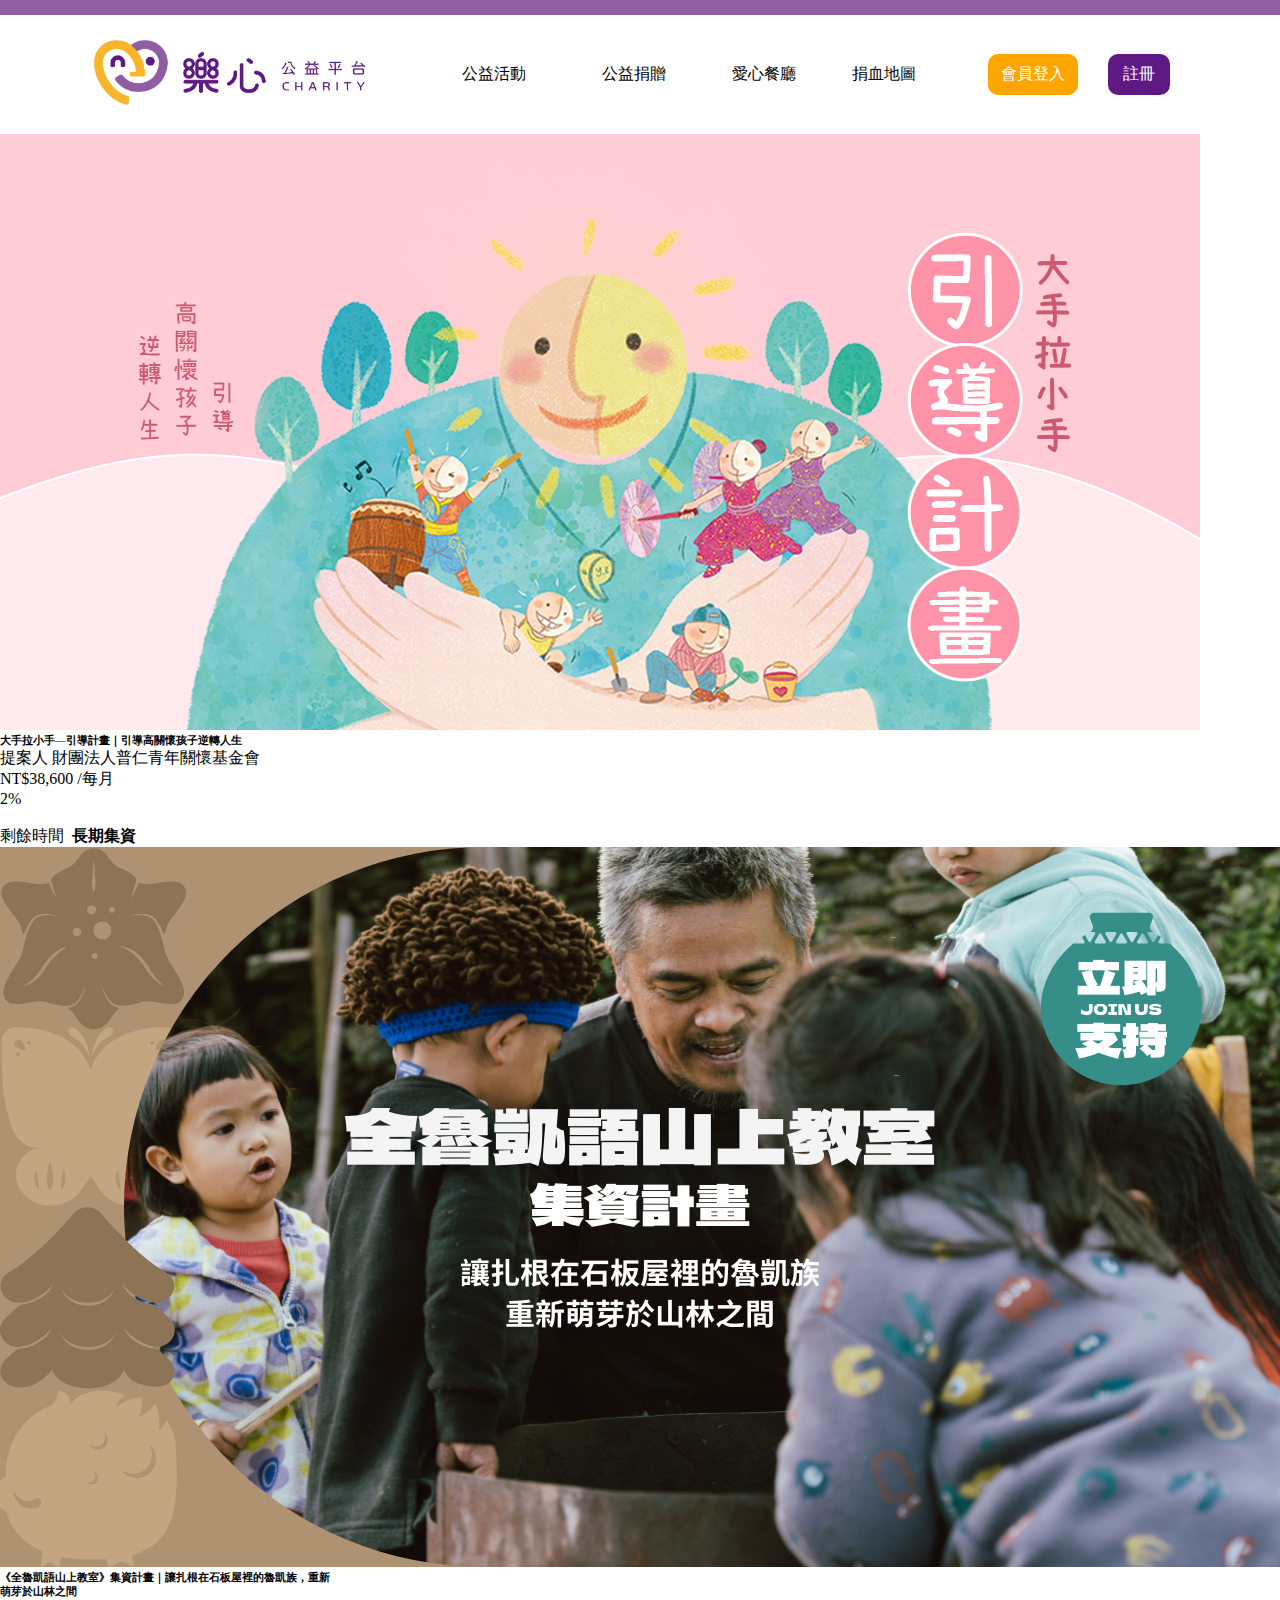
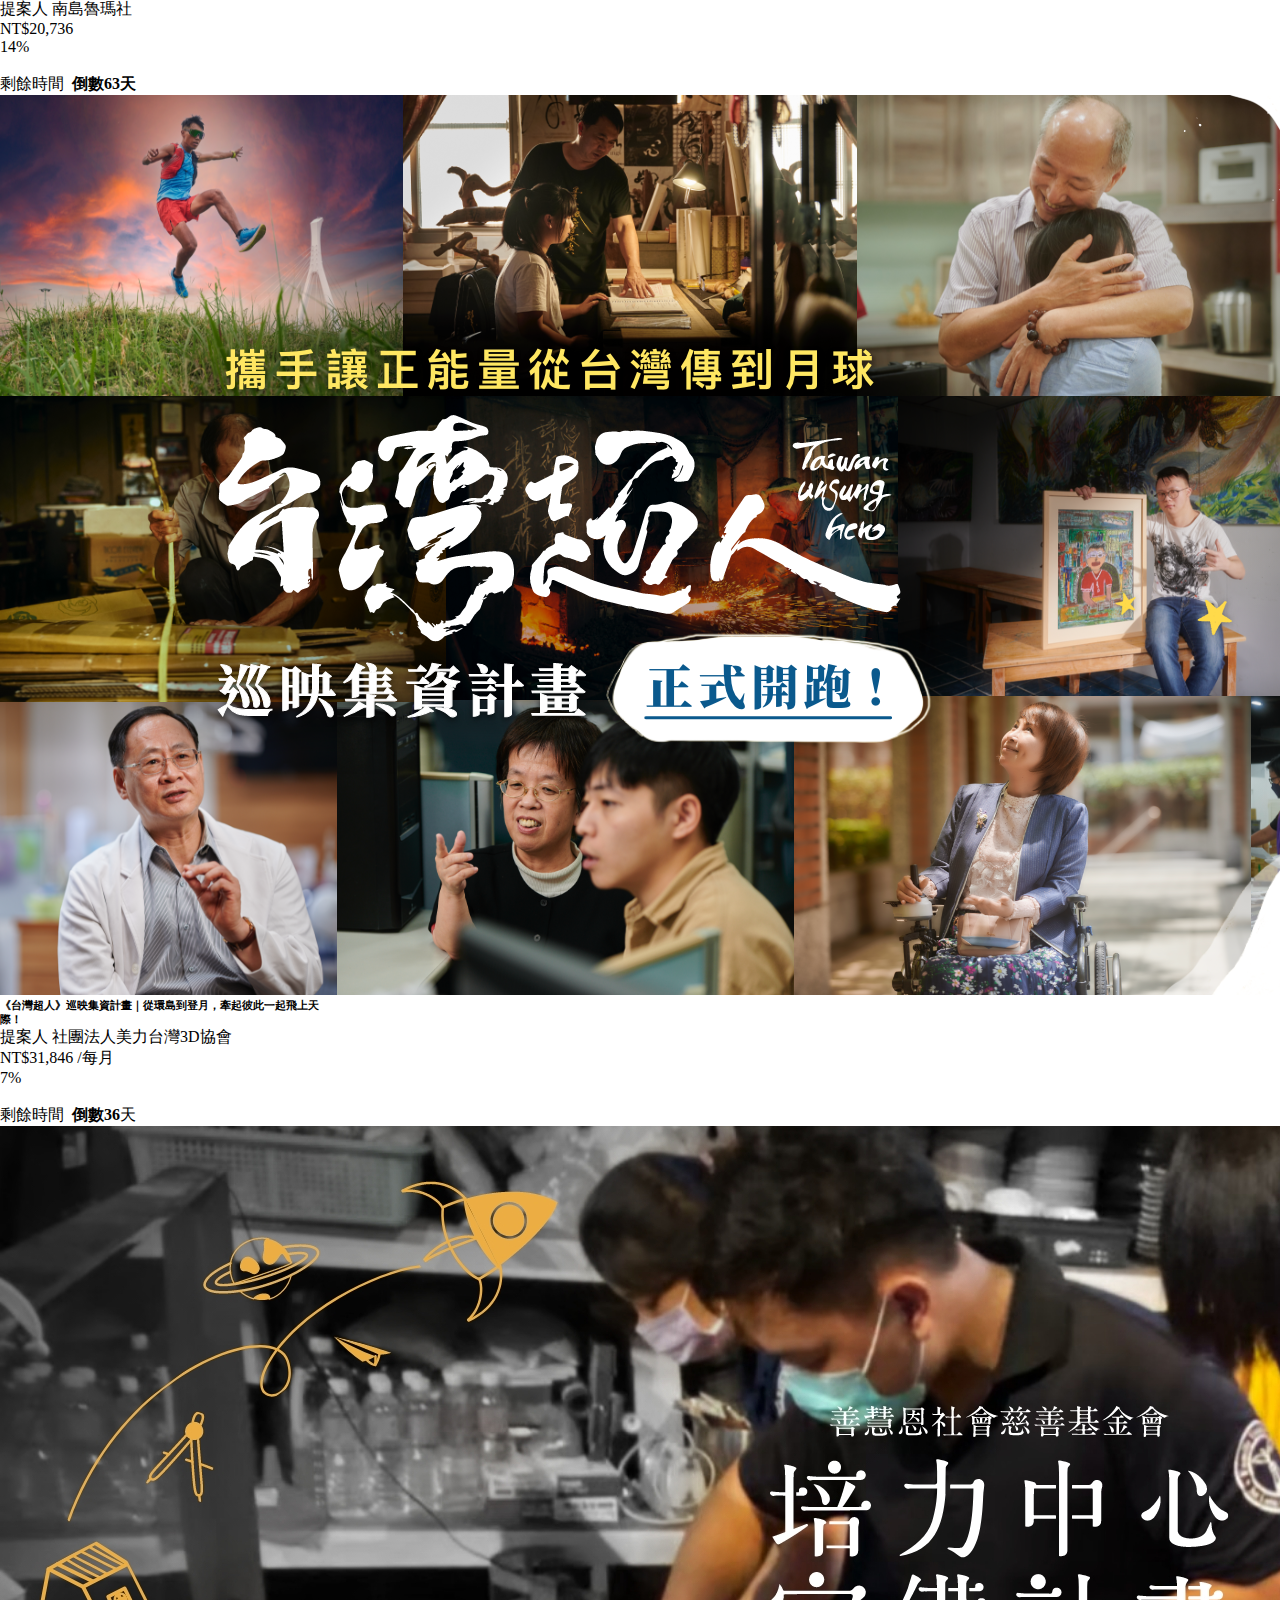
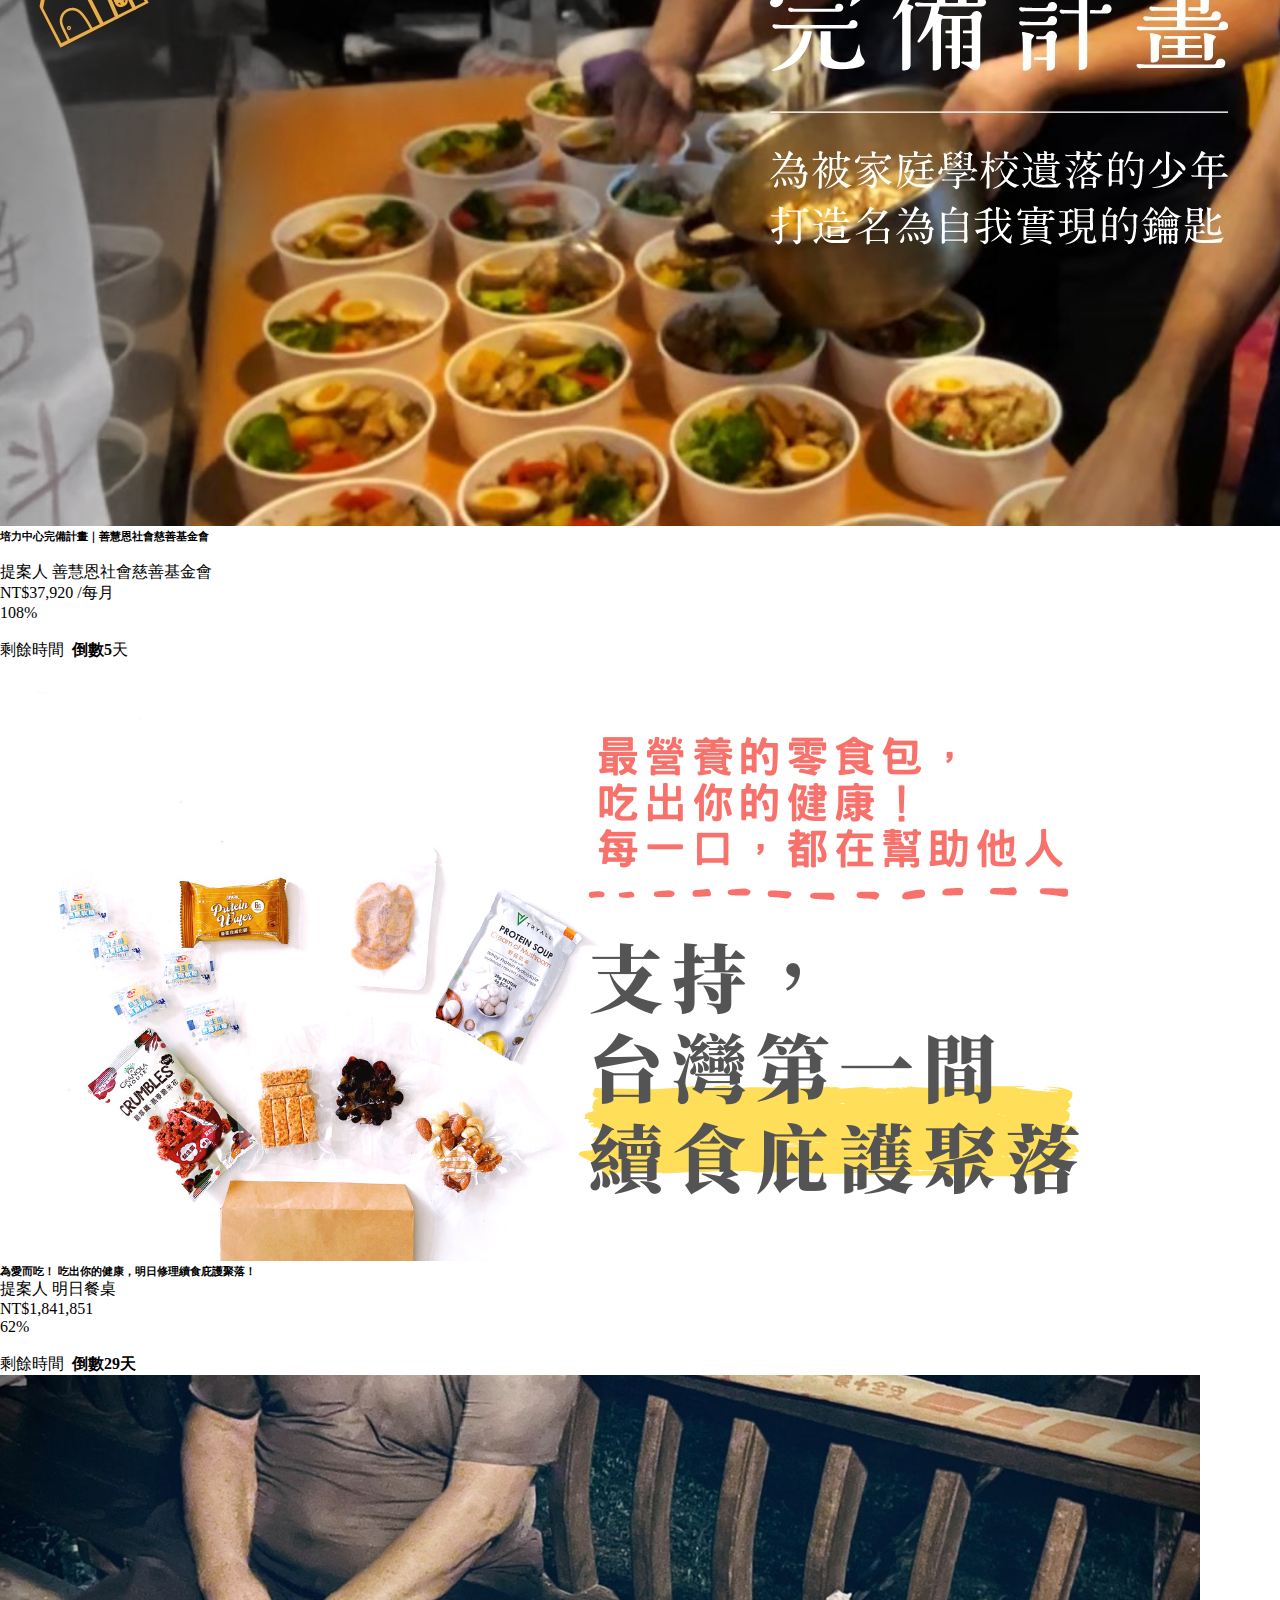
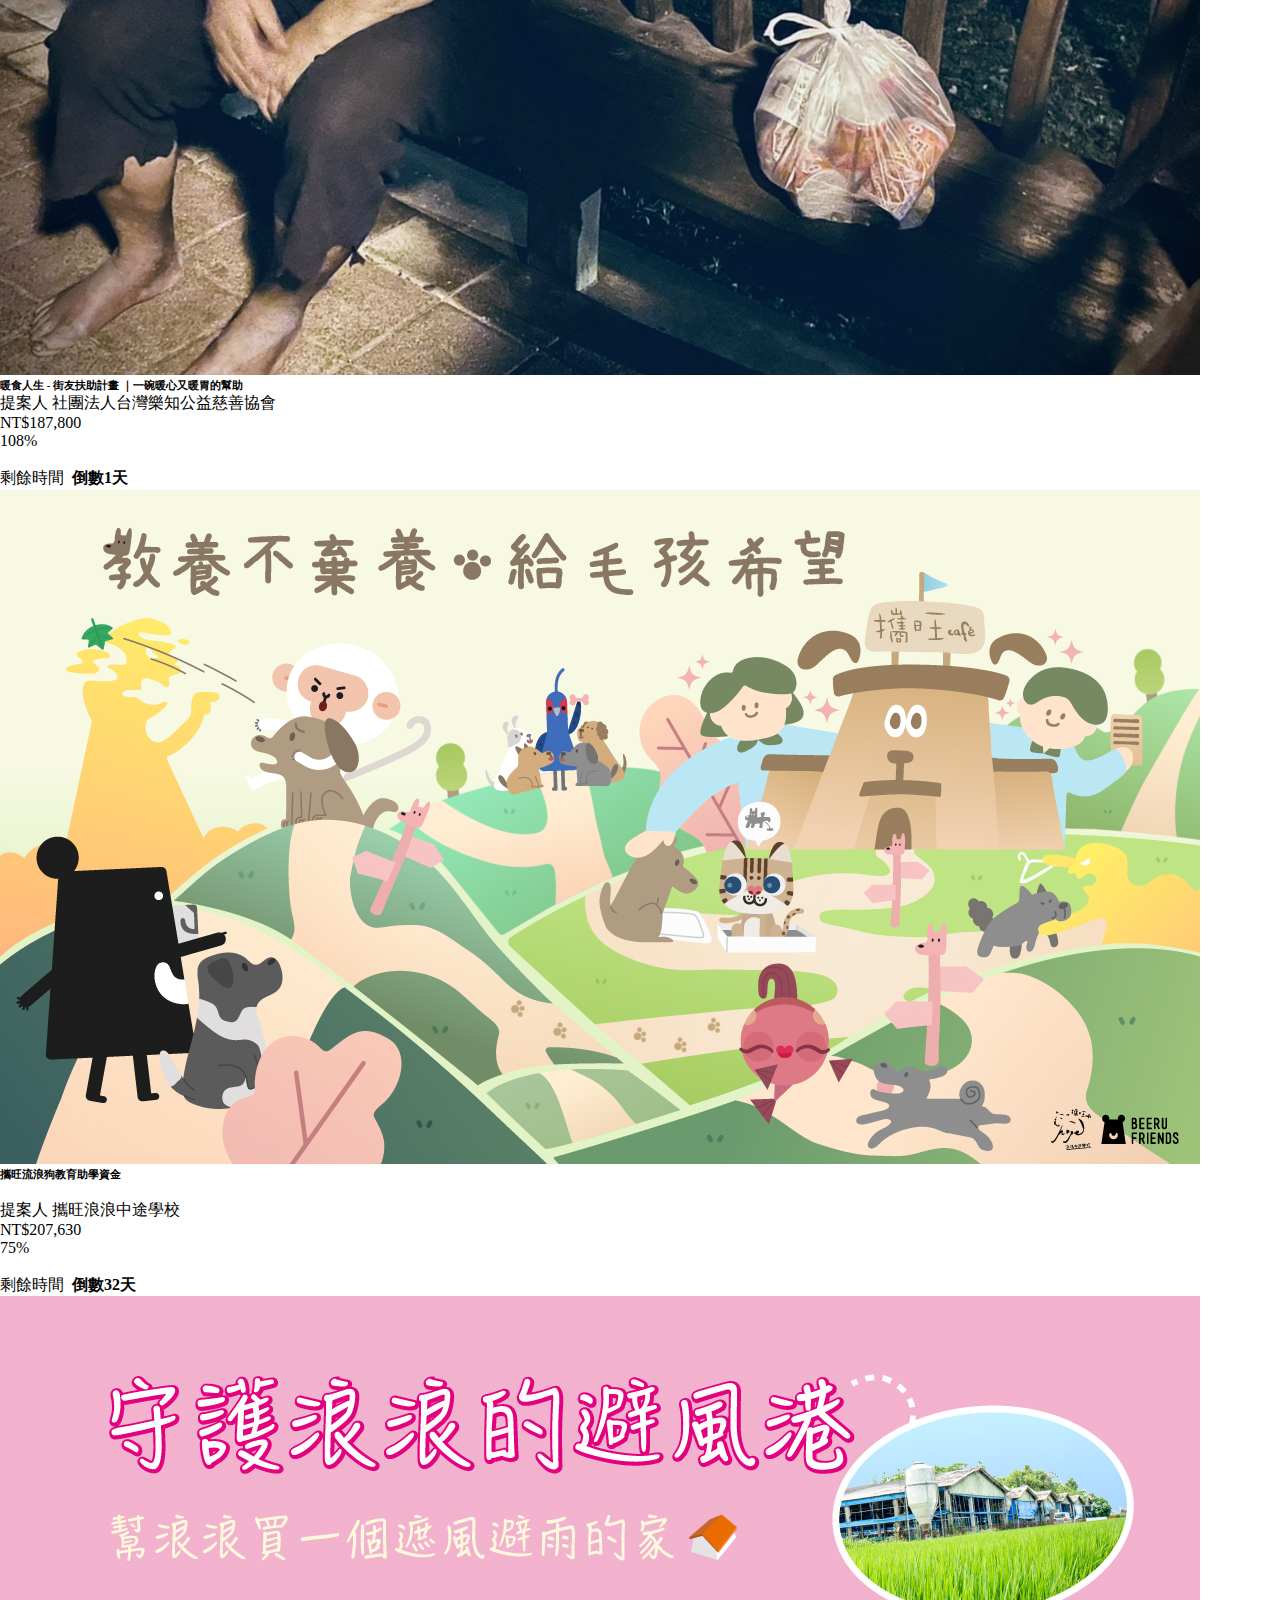
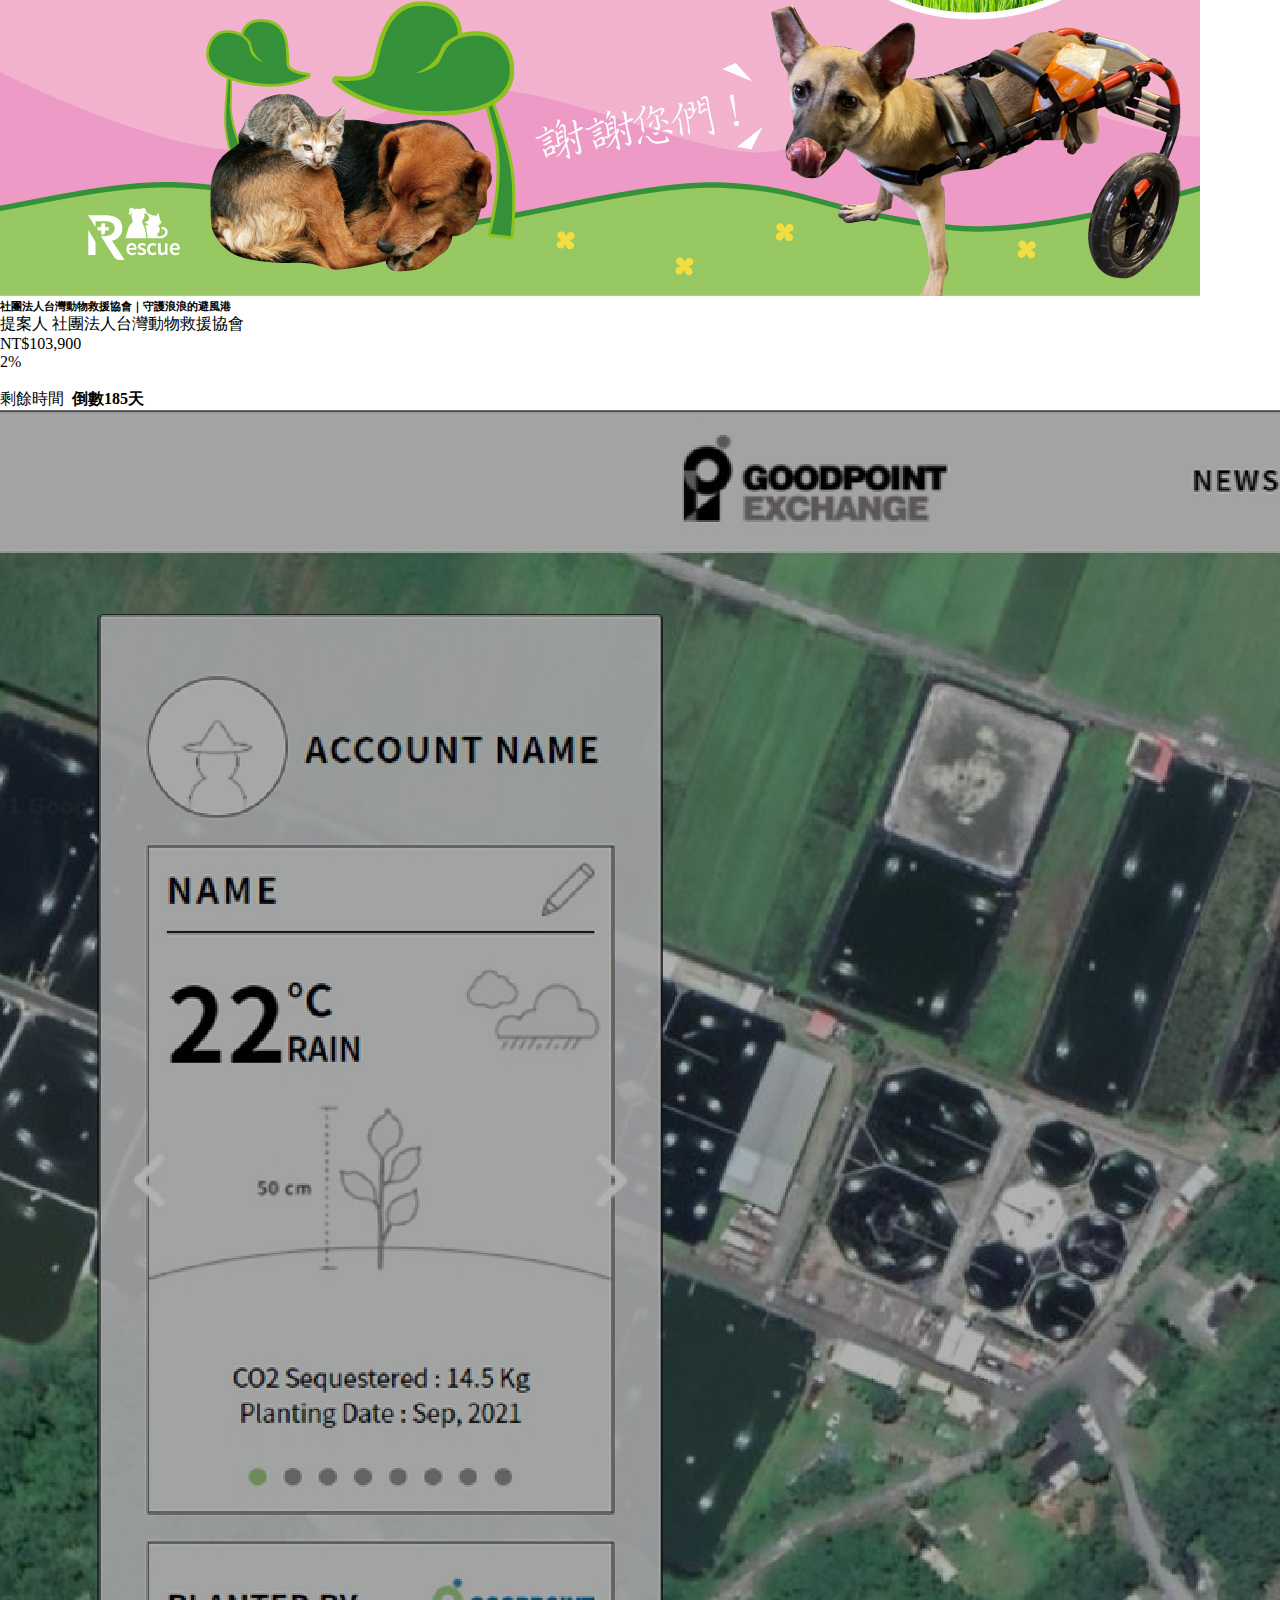
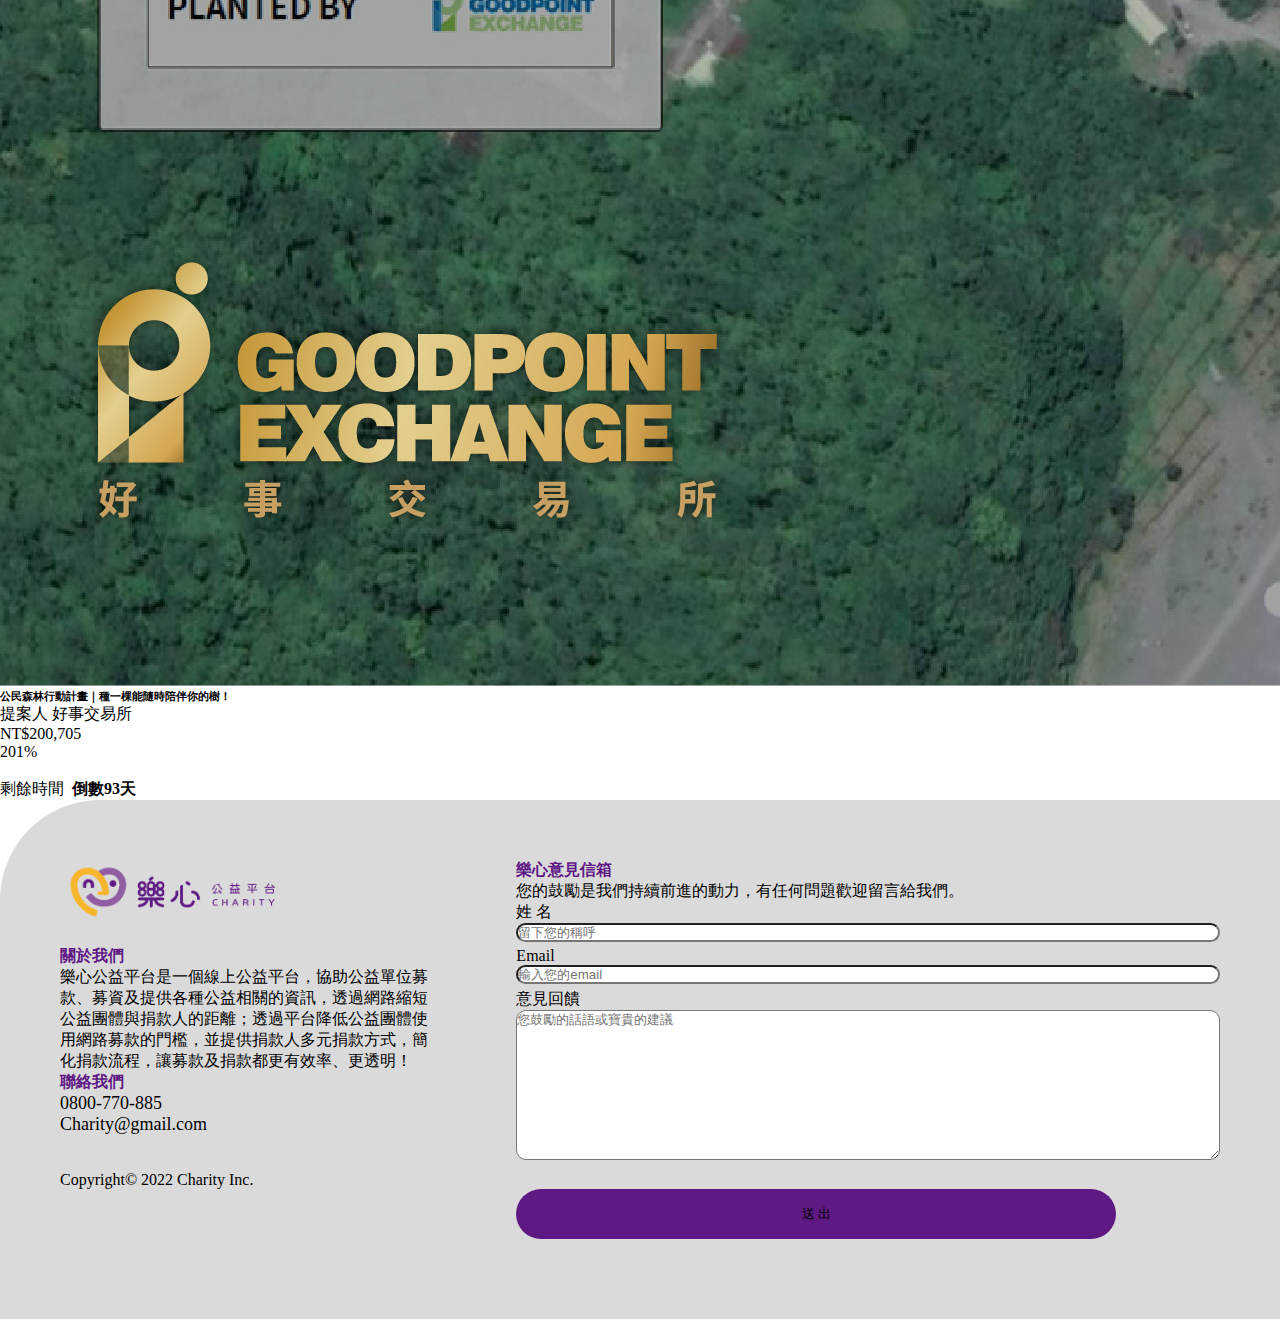
<file: index.html>
<!DOCTYPE html>
<html lang="en">
  <head>
    <meta charset="UTF-8" />
    <meta http-equiv="X-UA-Compatible" content="IE=edge" />
    <meta name="viewport" content="width=device-width, initial-scale=1.0" />
    <title>募資活動</title>
    <link
      href="https://cdn.jsdelivr.net/npm/bootstrap@5.1.3/dist/css/bootstrap.min.css"
      rel="stylesheet"
      integrity="sha384-1BmE4kWBq78iYhFldvKuhfTAU6auU8tT94WrHftjDbrCEXSU1oBoqyl2QvZ6jIW3"
      crossorigin="anonymous"
    />
    <link rel="stylesheet" href="project.css" />
    <link
      rel="stylesheet"
      href="https://cdnjs.cloudflare.com/ajax/libs/font-awesome/6.0.0-beta3/css/all.min.css"
      integrity="sha512-Fo3rlrZj/k7ujTnHg4CGR2D7kSs0v4LLanw2qksYuRlEzO+tcaEPQogQ0KaoGN26/zrn20ImR1DfuLWnOo7aBA=="
      crossorigin="anonymous"
      referrerpolicy="no-referrer"
    />
  </head>
  <body>
    <header class="navbar-header">
      <div class="wrapper">
        <div class="logo">
          <img src="./images/LOGO.png" alt="" width="300px" />
        </div>
        <nav class="navbar-nav">
          <div class="dropdown">
            <div class="activity">
              <a href="project.html"
                >公益活動<i class="fas fa-caret-down"></i
              ></a>
              <ul class="dropdown-content">
                <li><a href="project.html">公益活動</a></li>
              </ul>
            </div>
            <div class="invoice">
              <a href="#">公益捐贈<i class="fas fa-caret-down"></i></a>
              <ul class="dropdown-content">
                <li><a href="#">物資捐贈</a></li>
              </ul>
            </div>
            <a href="#">愛心餐廳</a>
            <a href="#">捐血地圖</a>
          </div>
        </nav>
        <div class="buttons">
          <div class="login btn"><a href="#">會員登入</a></div>
          <div class="register btn"><a href="#">註冊</a></div>
        </div>
      </div>
    </header>
    <main>
      <!-- <div class="project-choose">
        <aside class="container pt-6 mb-6">
          <div class="d-flex lg:justify-content-end">
            <ul>
              <li>
                <a class="weeknew" href="#">本週熱門</a>
                <li>
                  <a class="new" href="#">最新上線</a>
                </li>
                <li>
                  <a class="end" href="#">即將結束</a>
                </li>
                <li>
                  <a class="all" href="#">全部專案</a>
                </li>
              </li>
            </ul>
          </div>
        </aside>
      </div> -->

      <section class="projects">
        <div class="container p-5">
          <div class="d-flex row justify-content-center">
            <!-- Card -->
            <div class="col-4 d-flex justify-content-center">
              <div class="mb-3">
                <div class="card" style="width: 21rem">
                  <a class="pro1" href="program.html"
                    ><img
                      src="./images/首圖1-1200x600.jpg"
                      class="card-img-top"
                      alt="大手拉小手—引導計畫｜引導高關懷孩子逆轉人生"
                  /></a>
                  <div class="card-body">
                    <a class="pro1" href="program.html"
                      ><h6 class="card-title">
                        大手拉小手—引導計畫｜引導高關懷孩子逆轉人生
                      </h6></a
                    >

                    <p>
                      提案人&nbsp<span class="org"
                        >財團法人普仁青年關懷基金會</span
                      >
                    </p>
                    <div class="pay">
                      <p>NT$<span id="pay">38,600</span>&nbsp/每月</p>
                    </div>

                    <div class="progress">
                      <div
                        class="progress-bar"
                        role="progressbar"
                        style="width: 2%"
                        aria-valuenow="2"
                        aria-valuemin="0"
                        aria-valuemax="100"
                      >
                        2%
                      </div>
                    </div>
                    <br />

                    <div class="endtime">
                      <p>
                        剩餘時間&nbsp&nbsp<span
                          id="endtime"
                          style="font-weight: bold"
                          >長期集資</span
                        >
                      </p>
                    </div>
                  </div>
                </div>
              </div>
            </div>
            <div class="col-4 d-flex justify-content-center">
              <div class="mb-3">
                <div class="card" style="width: 21rem">
                  <a class="pro1" href="#"
                    ><img
                      src="./images/首圖2-1200x600.png"
                      class="card-img-top"
                      alt="《全魯凱語山上教室》集資計畫｜讓扎根在石板屋裡的魯凱族，重新萌芽於山林之間"
                  /></a>
                  <div class="card-body">
                    <a class="pro1" href="#"
                      ><h6 class="card-title">
                        《全魯凱語山上教室》集資計畫｜讓扎根在石板屋裡的魯凱族，重新萌芽於山林之間
                      </h6></a
                    >

                    <p>提案人&nbsp<span class="org">南島魯瑪社</span></p>
                    <div class="pay">
                      <p>NT$<span id="pay">20,736</span></p>
                    </div>

                    <div class="progress">
                      <div
                        class="progress-bar"
                        role="progressbar"
                        style="width: 14%"
                        aria-valuenow="14"
                        aria-valuemin="0"
                        aria-valuemax="100"
                      >
                        14%
                      </div>
                    </div>
                    <br />

                    <div class="endtime">
                      <p>
                        剩餘時間&nbsp&nbsp<span
                          id="endtime"
                          style="font-weight: bold"
                          >倒數63天</span
                        >
                      </p>
                    </div>
                  </div>
                </div>
              </div>
            </div>
            <div class="col-4 d-flex justify-content-center">
              <div class="mb-3">
                <div class="card" style="width: 21rem">
                  <a class="pro1" href="#"
                    ><img
                      src="./images/首圖3-1200x600.png"
                      class="card-img-top"
                      alt="《台灣超人》巡映集資計畫｜從環島到登月，牽起彼此一起飛上天際！"
                  /></a>
                  <div class="card-body">
                    <a class="pro1" href="#"
                      ><h6 class="card-title">
                        《台灣超人》巡映集資計畫｜從環島到登月，牽起彼此一起飛上天際！
                      </h6></a
                    >

                    <p>
                      提案人&nbsp<span class="org">社團法人美力台灣3D協會</span>
                    </p>
                    <div class="pay">
                      <p>NT$<span id="pay">31,846</span>&nbsp/每月</p>
                    </div>

                    <div class="progress">
                      <div
                        class="progress-bar"
                        role="progressbar"
                        style="width: 7%"
                        aria-valuenow="7"
                        aria-valuemin="0"
                        aria-valuemax="100"
                      >
                        7%
                      </div>
                    </div>
                    <br />

                    <div class="endtime">
                      <p>
                        剩餘時間&nbsp&nbsp<span
                          id="endtime"
                          style="font-weight: bold"
                          >倒數36</span
                        >天
                      </p>
                    </div>
                  </div>
                </div>
              </div>
            </div>
            <div class="col-4 d-flex justify-content-center">
              <div class="mb-3">
                <div class="card" style="width: 21rem">
                  <a class="pro1" href="#"
                    ><img
                      src="./images/首圖4-1200x600.jpg"
                      class="card-img-top"
                      alt="培力中心完備計畫｜善慧恩社會慈善基金會"
                  /></a>
                  <div class="card-body">
                    <a class="pro1" href="#"
                      ><h6 class="card-title">
                        培力中心完備計畫｜善慧恩社會慈善基金會
                      </h6>
                      <br
                    /></a>

                    <p>
                      提案人&nbsp<span class="org">善慧恩社會慈善基金會</span>
                    </p>
                    <div class="pay">
                      <p>NT$<span id="pay">37,920</span>&nbsp/每月</p>
                    </div>

                    <div class="progress">
                      <div
                        class="progress-bar"
                        role="progressbar"
                        style="width: 108%"
                        aria-valuenow="108"
                        aria-valuemin="0"
                        aria-valuemax="100"
                      >
                        108%
                      </div>
                    </div>
                    <br />

                    <div class="endtime">
                      <p>
                        剩餘時間&nbsp&nbsp<span
                          id="endtime"
                          style="font-weight: bold"
                          >倒數5</span
                        >天
                      </p>
                    </div>
                  </div>
                </div>
              </div>
            </div>
            <div class="col-4 d-flex justify-content-center">
              <div class="mb-3">
                <div class="card" style="width: 21rem">
                  <a class="pro1" href="#"
                    ><img
                      src="./images/首圖5-1200x600.png"
                      class="card-img-top"
                      alt="為愛而吃！ 吃出你的健康，明日修理續食庇護聚落！"
                  /></a>
                  <div class="card-body">
                    <a class="pro1" href="#"
                      ><h6 class="card-title">
                        為愛而吃！ 吃出你的健康，明日修理續食庇護聚落！
                      </h6></a
                    >

                    <p>提案人&nbsp<span class="org">明日餐桌</span></p>
                    <div class="pay">
                      <p>NT$<span id="pay">1,841,851</span></p>
                    </div>

                    <div class="progress">
                      <div
                        class="progress-bar"
                        role="progressbar"
                        style="width: 62%"
                        aria-valuenow="62"
                        aria-valuemin="0"
                        aria-valuemax="100"
                      >
                        62%
                      </div>
                    </div>
                    <br />

                    <div class="endtime">
                      <p>
                        剩餘時間&nbsp&nbsp<span
                          id="endtime"
                          style="font-weight: bold"
                          >倒數29天</span
                        >
                      </p>
                    </div>
                  </div>
                </div>
              </div>
            </div>
            <div class="col-4 d-flex justify-content-center">
              <div class="mb-3">
                <div class="card" style="width: 21rem">
                  <a class="pro1" href="#"
                    ><img
                      src="./images/首圖6-1200x600.png"
                      class="card-img-top"
                      alt="暖食人生 - 街友扶助計畫 ｜一碗暖心又暖胃的幫助"
                  /></a>
                  <div class="card-body">
                    <a class="pro1" href="#"
                      ><h6 class="card-title">
                        暖食人生 - 街友扶助計畫 ｜一碗暖心又暖胃的幫助
                      </h6></a
                    >

                    <p>
                      提案人&nbsp<span class="org"
                        >社團法人台灣樂知公益慈善協會</span
                      >
                    </p>
                    <div class="pay">
                      <p>NT$<span id="pay">187,800</span></p>
                    </div>

                    <div class="progress">
                      <div
                        class="progress-bar"
                        role="progressbar"
                        style="width: 108%"
                        aria-valuenow="108"
                        aria-valuemin="0"
                        aria-valuemax="100"
                      >
                        108%
                      </div>
                    </div>
                    <br />

                    <div class="endtime">
                      <p>
                        剩餘時間&nbsp&nbsp<span
                          id="endtime"
                          style="font-weight: bold"
                          >倒數1天</span
                        >
                      </p>
                    </div>
                  </div>
                </div>
              </div>
            </div>
            <div class="col-4 d-flex justify-content-center">
              <div class="mb-3">
                <div class="card" style="width: 21rem">
                  <a class="pro1" href="#"
                    ><img
                      src="./images/首圖7-1200x600.jpg"
                      class="card-img-top"
                      alt="攜旺流浪狗教育助學資金"
                  /></a>
                  <div class="card-body">
                    <a class="pro1" href="#"
                      ><h6 class="card-title">攜旺流浪狗教育助學資金</h6>
                      <br
                    /></a>

                    <p>提案人&nbsp<span class="org">攜旺浪浪中途學校</span></p>
                    <div class="pay">
                      <p>NT$<span id="pay">207,630</span></p>
                    </div>

                    <div class="progress">
                      <div
                        class="progress-bar"
                        role="progressbar"
                        style="width: 75%"
                        aria-valuenow="75"
                        aria-valuemin="0"
                        aria-valuemax="100"
                      >
                        75%
                      </div>
                    </div>
                    <br />

                    <div class="endtime">
                      <p>
                        剩餘時間&nbsp&nbsp<span
                          id="endtime"
                          style="font-weight: bold"
                          >倒數32天</span
                        >
                      </p>
                    </div>
                  </div>
                </div>
              </div>
            </div>
            <div class="col-4 d-flex justify-content-center">
              <div class="mb-3">
                <div class="card" style="width: 21rem">
                  <a class="pro1" href="#"
                    ><img
                      src="./images/首圖8-1200x600.jpg"
                      class="card-img-top"
                      alt="社團法人台灣動物救援協會｜守護浪浪的避風港"
                  /></a>
                  <div class="card-body">
                    <a class="pro1" href="#"
                      ><h6 class="card-title">
                        社團法人台灣動物救援協會｜守護浪浪的避風港
                      </h6></a
                    >

                    <p>
                      提案人&nbsp<span class="org"
                        >社團法人台灣動物救援協會</span
                      >
                    </p>
                    <div class="pay">
                      <p>NT$<span id="pay">103,900</span></p>
                    </div>

                    <div class="progress">
                      <div
                        class="progress-bar"
                        role="progressbar"
                        style="width: 2%"
                        aria-valuenow="2"
                        aria-valuemin="0"
                        aria-valuemax="100"
                      >
                        2%
                      </div>
                    </div>
                    <br />

                    <div class="endtime">
                      <p>
                        剩餘時間&nbsp&nbsp<span
                          id="endtime"
                          style="font-weight: bold"
                          >倒數185天</span
                        >
                      </p>
                    </div>
                  </div>
                </div>
              </div>
            </div>
            <div class="col-4 d-flex justify-content-center">
              <div class="mb-3">
                <div class="card" style="width: 21rem">
                  <a class="pro1" href="#"
                    ><img
                      src="./images/首圖9-1200x600.jpg"
                      class="card-img-top"
                      alt="公民森林行動計畫｜種一棵能隨時陪伴你的樹！"
                  /></a>
                  <div class="card-body">
                    <a class="pro1" href="#"
                      ><h6 class="card-title">
                        公民森林行動計畫｜種一棵能隨時陪伴你的樹！
                      </h6></a
                    >

                    <p>提案人&nbsp<span class="org">好事交易所</span></p>
                    <div class="pay">
                      <p>NT$<span id="pay">200,705</span></p>
                    </div>

                    <div class="progress">
                      <div
                        class="progress-bar"
                        role="progressbar"
                        style="width: 201%"
                        aria-valuenow="201"
                        aria-valuemin="0"
                        aria-valuemax="100"
                      >
                        201%
                      </div>
                    </div>
                    <br />

                    <div class="endtime">
                      <p>
                        剩餘時間&nbsp&nbsp<span
                          id="endtime"
                          style="font-weight: bold"
                          >倒數93天</span
                        >
                      </p>
                    </div>
                  </div>
                </div>
              </div>
            </div>
          </div>
        </div>
      </section>
    </main>

    <footer>
      <section class="footer-content">
        <div class="left-info co1-12 mb-5 mr-md-4">
          <div>
            <img src="./images/LOGO.png" alt="" width="60%" />
          </div>
          <br />
          <h4>關於我們</h4>
          <div class="aboutUs">
            <p>
              樂心公益平台是一個線上公益平台，協助公益單位募款、募資及提供各種公益相關的資訊，透過網路縮短公益團體與捐款人的距離；透過平台降低公益團體使用網路募款的門檻，並提供捐款人多元捐款方式，簡化捐款流程，讓募款及捐款都更有效率、更透明！
            </p>
          </div>

          <h4>聯絡我們</h4>
          <div class="phone">
            <i class="fas fa-phone" style="color: #5f1985"> </i>
            <span style="font-size: 18px"> 0800-770-885</span><br />
            <i class="fas fa-envelope" style="color: #5f1985"> </i>
            <span style="font-size: 18px"> Charity@gmail.com</span>
          </div>
          <br />
          <br />
          <div class="Copyright">
            <p>Copyright© 2022 Charity Inc.</p>
          </div>
        </div>
        <div class="right-form col-12 col-md-8">
          <div class="footer-form">
            <form>
              <h4>樂心意見信箱</h4>
              <p>您的鼓勵是我們持續前進的動力，有任何問題歡迎留言給我們。</p>
              <div class="form-group">
                <label for="name">姓 名</label>
                <input
                  type="text"
                  class="form-control"
                  id="name"
                  placeholder="留下您的稱呼"
                  title="name"
                  required
                />
              </div>
              <div class="form-group">
                <label for="email">Email</label>
                <input
                  type="email"
                  class="form-control"
                  id="email"
                  placeholder="輸入您的email"
                  title="email"
                  required
                />
              </div>
              <div class="form-group">
                <label for="message">意見回饋</label>
                <textarea
                  class="form-control"
                  placeholder="您鼓勵的話語或寶貴的建議"
                  title="message"
                  required
                  id="message"
                  style="height: 150px"
                ></textarea>

                <button type="submit" class="btn1 btn-primary">送 出</button>
              </div>
            </form>
          </div>
        </div>
      </section>
    </footer>

    <!-- <script src="project.js"></script> -->
  </body>
</html>
</file>
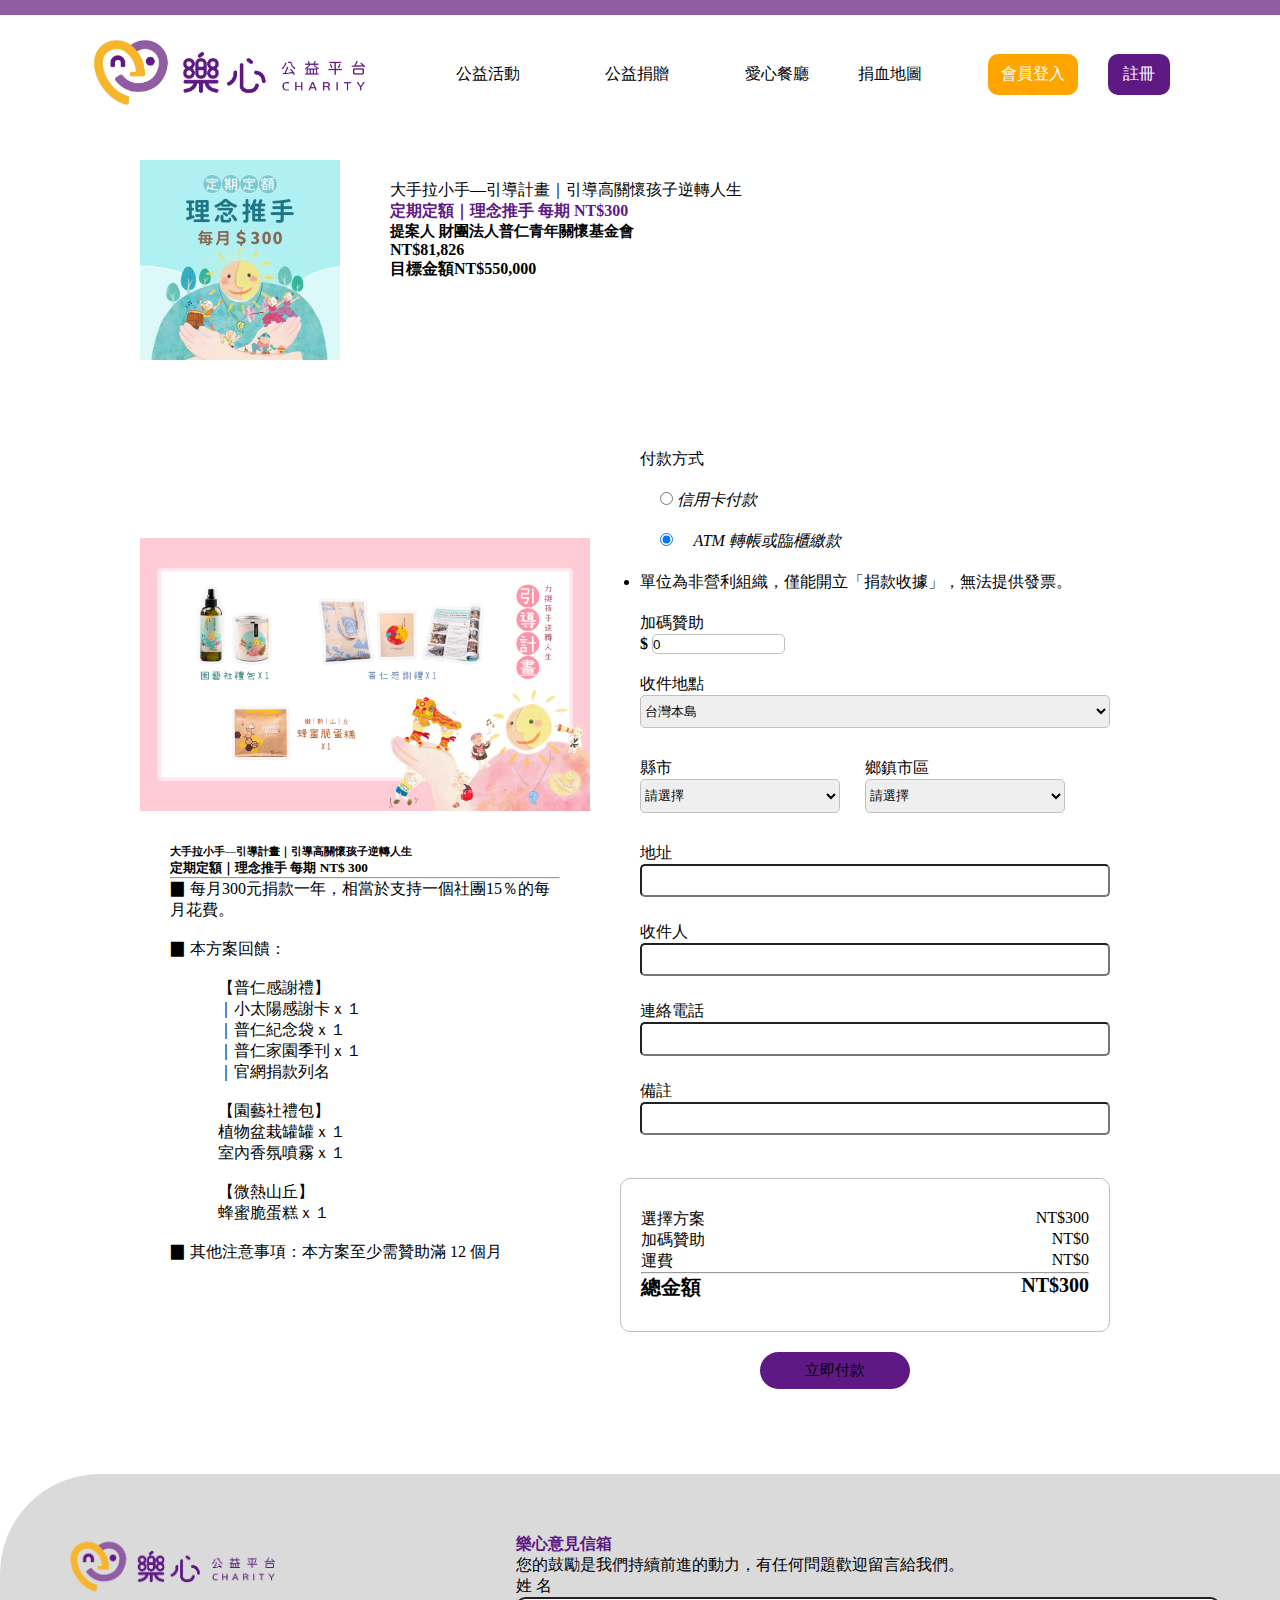
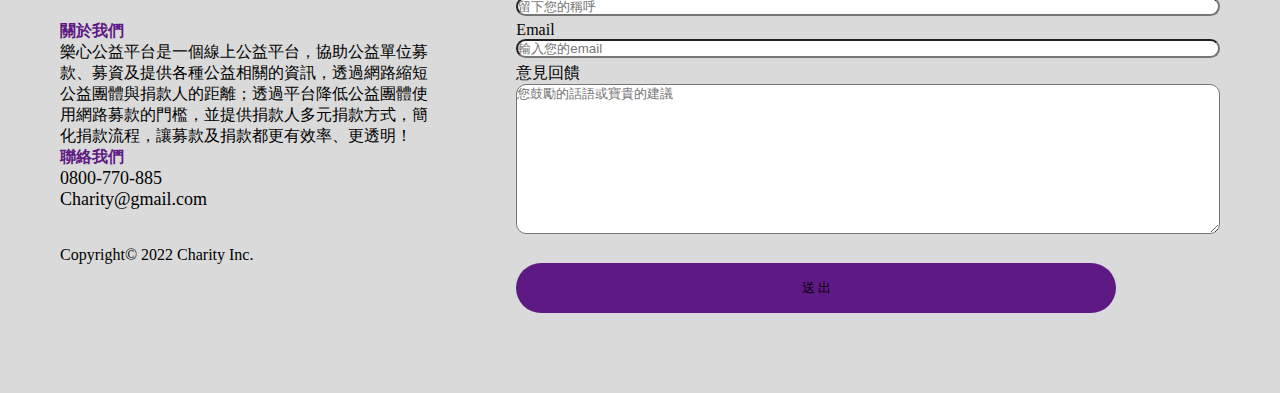
<file: activities.html>
<!DOCTYPE html>
<html lang="en">
  <head>
    <meta charset="UTF-8" />
    <meta http-equiv="X-UA-Compatible" content="IE=edge" />
    <meta name="viewport" content="width=device-width, initial-scale=1.0" />
    <meta name="viewport" content="width=device-width, initial-scale=1.0">
 
    <title>募資活動-結帳</title>
    <link
      href="https://cdn.jsdelivr.net/npm/bootstrap@5.1.3/dist/css/bootstrap.min.css"
      rel="stylesheet"
      integrity="sha384-1BmE4kWBq78iYhFldvKuhfTAU6auU8tT94WrHftjDbrCEXSU1oBoqyl2QvZ6jIW3"
      crossorigin="anonymous"
    />
    
    <link
    rel="stylesheet"
    href="https://cdnjs.cloudflare.com/ajax/libs/font-awesome/6.0.0-beta3/css/all.min.css"
    integrity="sha512-Fo3rlrZj/k7ujTnHg4CGR2D7kSs0v4LLanw2qksYuRlEzO+tcaEPQogQ0KaoGN26/zrn20ImR1DfuLWnOo7aBA=="
    crossorigin="anonymous"
    referrerpolicy="no-referrer"
     />

    <link href="https://cdn.jsdelivr.net/npm/bootstrap@5.1.3/dist/css/bootstrap.min.css" rel="stylesheet" integrity="sha384-1BmE4kWBq78iYhFldvKuhfTAU6auU8tT94WrHftjDbrCEXSU1oBoqyl2QvZ6jIW3" crossorigin="anonymous">
    
    <link rel="stylesheet" href="activities.css" />

  </head>
  <header class="navbar-header">
    <div class="wrapper">
      <div class="logo">
        <img src="./images/LOGO.png" alt="" width="300px" />
      </div>
      <nav class="navbar-nav">
        <div class="dropdown">
          <div class="activity">
            <a href="project.html">公益活動<i class="fas fa-caret-down"></i></a>
            <ul class="dropdown-content">
              <li><a href="project.html">公益活動</a></li>
            </ul>
          </div>
          <div class="invoice">
            <a href="#">公益捐贈<i class="fas fa-caret-down"></i></a>
            <ul class="dropdown-content">
              <li><a href="#">物資捐贈</a></li>
            </ul>
          </div>
          <a href="#">愛心餐廳</a>
          <a href="#">捐血地圖</a>
        </div>
      </nav>
      <div class="buttons">
        <div class="login btn"><a href="#">會員登入</a></div>
        <div class="register btn"><a href="#">註冊</a></div>
      </div>
  </div>
  </header>
<body>
  <div class="pay">
    <div class="payhead">
      <div class="activity-top">
        <div class="left-img">
          <img src="./images/head-300.jpg" alt="大手拉小手—引導計畫" width="100%"/></img>
        </div>
        <div class="right-info">
        <p>大手拉小手—引導計畫｜引導高關懷孩子逆轉人生</p>
        <h4>定期定額｜理念推手&nbsp每期 NT$<span id="mpay">300</span></h4>
        <h5 style="font-size:15px;">提案人
        <a href="https://www.you-care.org.tw/"style="color:#000000;text-decoration:none;font-weight: bold;">財團法人普仁青年關懷基金會</a></h5>
        <div>
          <!-- 目前已募資金額 -->
        <div class="money">
          <div>
            <p class="money" id="money">NT$81,826</p>
          </div>
        <div>
        <p>目標金額NT$550,000</p> 
        </div>
        </div>
    </div>
    </div>
  </div>
  <div class="project-content">
    <div class="left-project">
      <div class="left-project-img">
        <img src="./images/content_300.jpg" alt="300" width="100%"/></img>
      </div>
        
      <div class="left-project-text">
        <div class="left-project-top">
          <h6>大手拉小手—引導計畫｜引導高關懷孩子逆轉人生</h6>
          <h5 style="font-weight: bold;">定期定額｜理念推手&nbsp每期 NT$ 300</h5><hr>
          <p>▉ 每月300元捐款一年，相當於支持一個社團15％的每月花費。
          </p>
          <p>▉ 本方案回饋：

            【普仁感謝禮】
            ｜小太陽感謝卡ｘ１
            ｜普仁紀念袋ｘ１
            ｜普仁家園季刊ｘ１
            ｜官網捐款列名
            
            【園藝社禮包】
            植物盆栽罐罐ｘ１
            室內香氛噴霧ｘ１
            
            【微熱山丘】
            蜂蜜脆蛋糕ｘ１
          </p>
          <p>▉ 其他注意事項：本方案至少需贊助滿 12 個月
          </p>
        </div>
        <div class="left-project-bottom">
          <div>
          </div>
        </div> 
      </div>
  </div>

<div class="right-project">
    <!-- <form action=""> -->
    <div class="right-text">
          <label class="payment">付款方式</label>

    <div class="form-check">
      <input class="form-check-input" type="radio" name="flexRadioDefault" id="RadioCard" >
      <label class="form-check-label" for="RadioCard" >
        <i class="fa-solid fa-credit-card"> 信用卡付款</i>  
      </label>
    </div>
    <div class="form-check">
      <input class="form-check-input" type="radio" name="flexRadioDefault" id="flexRadioATM" checked>
      <label class="form-check-label" for="flexRadioATM">
        <i class="fa-solid fa-building-columns"> ATM 轉帳或臨櫃繳款</i>
      </label>
      <i class="bi bi-bank2"></i>
    </div>
    </div>

    <div class="right-text">
      <li>單位為非營利組織，僅能開立「捐款收據」，無法提供發票。</li>
    </div>
    
    <div class="right-text">
      <label class="option"> 加碼贊助</label>
      <h4>$ <input type="number" id="spNum" class="number" name="points" min="0" max="100" value="0" onchange="sendSpnum()"/></h4>
    </div>
    
    <div class="right-text">
      <div class="right-text-area">
      <label class="delivery">收件地點</label>
        <label for="country"></label>
        <select id="country" name="country" class="country" id="country" onchange="sendDfee()">
          <option value="台灣本島">台灣本島</option>
          <option id="tw-land"value="台灣外島(需額外運費)">台灣外島(需額外運費)</option>
          <option id="hk"value="香港">香港</option>
          <option id="mo"value="澳門">澳門</option>
        </select>
      </div>

      
        <div class="right-text-are-county">
                  <div class="right-text-area1">
        <label name="county">縣市</label><br>
        <select id="sel" style="width: 200px; height: 2.5em;border-radius: 5px;border: 1px solid rgb(192, 192, 192);">
          <option value="0">請選擇</option>
          <option value="1">臺北市</option>
          <option value="2">新北市</option>
          <option value="3">基隆市</option>
          <option value="4">桃園市</option>
          <option value="5">新竹市</option>
          <option value="6">新竹縣</option>
          <option value="7">苗栗縣</option>
          <option value="8">臺中市</option>
          <option value="9">彰化縣</option>
          <option value="10">南投縣</option>
          <option value="11">雲林縣</option>
          <option value="12">嘉義市</option>
          <option value="13">嘉義縣</option>
          <option value="14">臺南市</option>
          <option value="15">高雄市</option>
          <option value="16">屏東縣</option>
          <option value="17">宜蘭縣</option>
          <option value="18">花蓮縣</option>
          <option value="19">臺東縣</option>
          <option value="20">澎湖縣</option>
          <option value="21">金門縣</option>
          <option value="22">連江縣</option>
      </select>
    </div>
    
    <div class="right-text-area2">
      <label name="area">鄉鎮市區</label><br>
      <select id="sel2"style="width: 200px;  height: 2.5em;border-radius: 5px;border: 1px solid rgb(192, 192, 192);"><option>請選擇</option></select>
    </div>
        </div>

    <div class="right-text-area">
      <label for="address">地址</label><br>
      <input type="text" class="form-control" style="width:100%;  height: 2.5em;border-radius: 5px;" required>
    </div>
  </div>
   <div class="right-text">
    <label class="person">收件人</label><br>
    <input type="text" class="form-control" style="width: 100%; height:2.5em; border-radius:5px; "required>
   </div>
   <div class="right-text">
    <label class="phone">連絡電話</label><br>
    <input type="phone" class="form-control" style="width:100%;  height: 2.5em;border-radius: 5px;" required >
   </div>
   <div class="right-text">
    <label class="memo">備註</label><br>
    <input type="" class="form-control" row="4" style="width:100%;  height: 2.5em;border-radius: 5px;">
   </div><br>

   <div class="right-project-total">
<div>
  <label>選擇方案</label>
  <span>NT$<output id="mpayInput"></output></span>
  <br>
  <label>加碼贊助</label>
  <span>NT$<output id="spInput">0</output></span>
  <br>
  <label>運費</label>
  <span>NT$<output id="delivery-fee">0</output></span>
  <br>
  <hr>
  <div style="font-weight: bold;font-size: 20px;">
    <label>總金額</label>
  <span>NT$<output id="result"></output></span>
  </div>
</div>

   </div>

   <div class="right-text2">
    <a href="pay-success.html">
     <button type="submit" class="btn btn-primary">立即付款</button></a>
   </div>
</from>
   </div>
</div>
<footer>
  <section class="footer-content ">
    <div class="left-info co1-12 mb-5 mr-md-4">
      <div>
        <img src="./images/LOGO.png" alt="" width="60%" />
      </div>
      <br />
      <h4>關於我們</h4>
      <div class="aboutUs">
        <p>
          樂心公益平台是一個線上公益平台，協助公益單位募款、募資及提供各種公益相關的資訊，透過網路縮短公益團體與捐款人的距離；透過平台降低公益團體使用網路募款的門檻，並提供捐款人多元捐款方式，簡化捐款流程，讓募款及捐款都更有效率、更透明！
        </p>
      </div>

      <h4>聯絡我們</h4>
      <div class="phone">
        <i class="fas fa-phone" style="color: #5f1985"> </i>
        <span style="font-size: 18px"> 0800-770-885</span><br />
        <i class="fas fa-envelope" style="color: #5f1985"> </i>
        <span style="font-size: 18px"> Charity@gmail.com</span>
      </div>
      <br /> <br />
      <div class="Copyright">
        <p>Copyright© 2022 Charity Inc.</p>
      </div>
    </div>
    <div class="right-form col-12 col-md-8">
      <div class="footer-form">
        <form>
          <h4>樂心意見信箱</h4>
          <p>您的鼓勵是我們持續前進的動力，有任何問題歡迎留言給我們。</p>
          <div class="form-group">
            <label for="name">姓 名</label>
            <input
              type="text"
              class="form-control"
              id="name"
              placeholder="留下您的稱呼"
              title="name"
              required
            />
          </div>
          <div class="form-group">
            <label for="email">Email</label>
            <input
              type="email"
              class="form-control"
              id="email"
              placeholder="輸入您的email"
              title="email"
              required
            />
          </div>
          <div class="form-group">
              <label for="message">意見回饋</label>
            <textarea class="form-control" placeholder="您鼓勵的話語或寶貴的建議"  title="message" required
            id="message" style="height: 150px"></textarea>
           
            
            <button type="submit" class="btn1 btn-primary">送 出</button>
             
          </div>
      </form>
    </div>
    </div>
</section>
</footer>


<script src="https://cdnjs.cloudflare.com/ajax/libs/jquery/3.6.0/jquery.min.js" referrerpolicy="no-referrer"></script>
<script src="delivery-fee.js"></script>
<script src="area.js"></script>

</body>
</html>
</file>
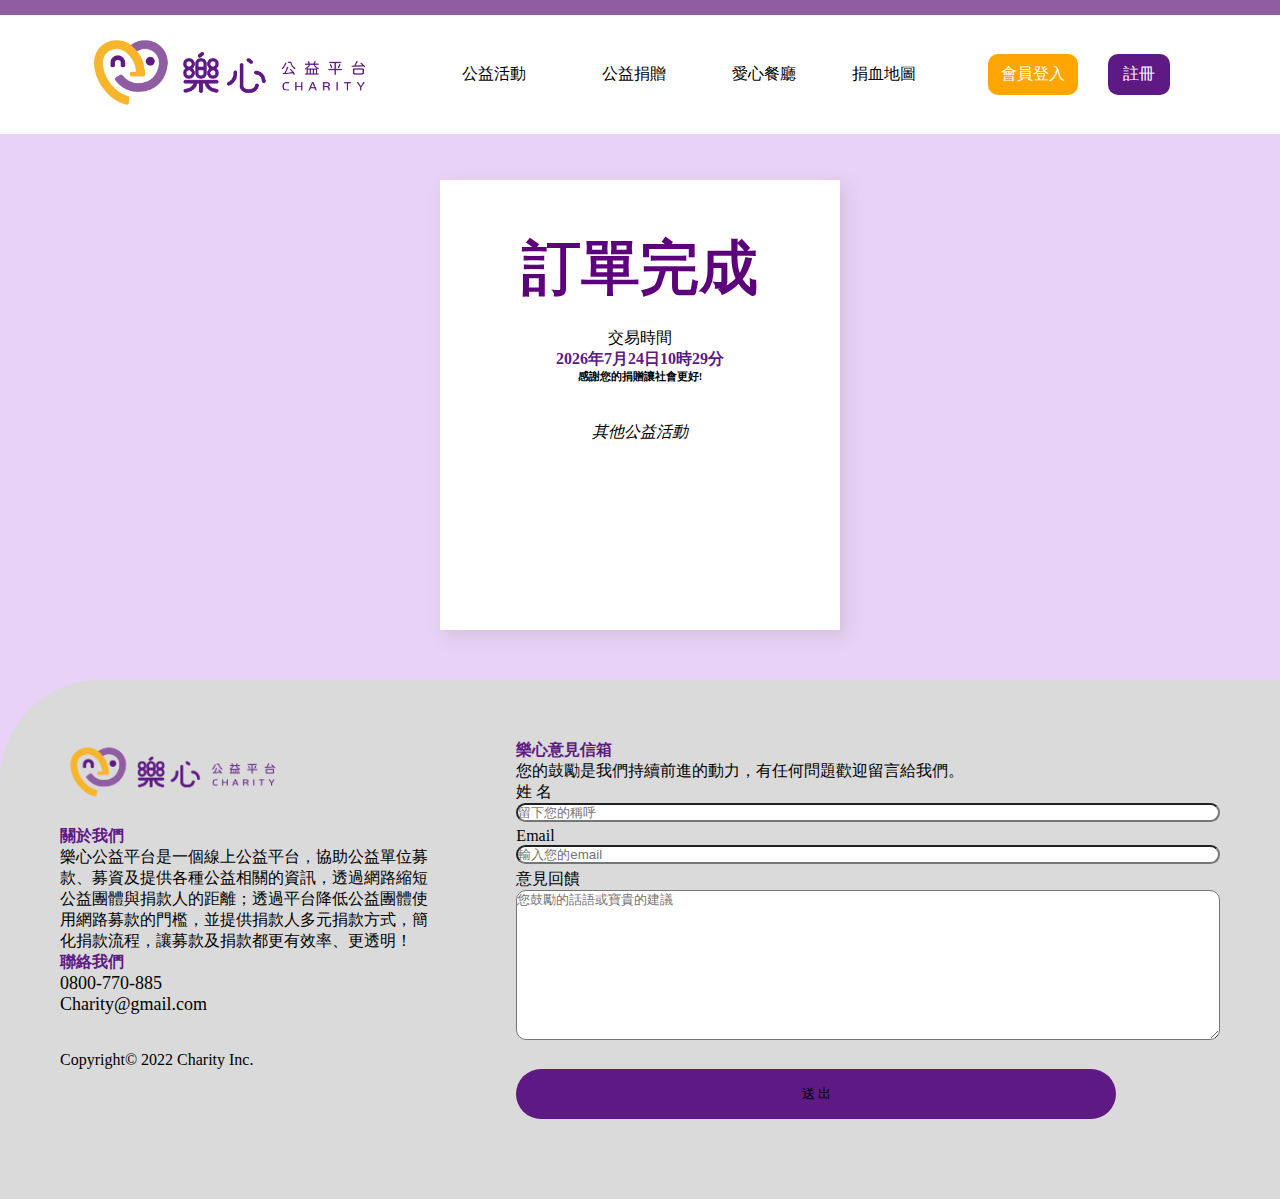
<file: pay-success.html>
<!DOCTYPE html>
<html lang="en">
  <head>
    <meta charset="UTF-8" />
    <meta http-equiv="X-UA-Compatible" content="IE=edge" />
    <meta name="viewport" content="width=device-width, initial-scale=1.0" />
    <title>結帳完成</title>
    <link
      href="https://cdn.jsdelivr.net/npm/bootstrap@5.1.3/dist/css/bootstrap.min.css"
      rel="stylesheet"
      integrity="sha384-1BmE4kWBq78iYhFldvKuhfTAU6auU8tT94WrHftjDbrCEXSU1oBoqyl2QvZ6jIW3"
      crossorigin="anonymous"
    />
    <link rel="stylesheet" href="project.css" />
    <link
      rel="stylesheet"
      href="https://cdnjs.cloudflare.com/ajax/libs/font-awesome/6.0.0-beta3/css/all.min.css"
      integrity="sha512-Fo3rlrZj/k7ujTnHg4CGR2D7kSs0v4LLanw2qksYuRlEzO+tcaEPQogQ0KaoGN26/zrn20ImR1DfuLWnOo7aBA=="
      crossorigin="anonymous"
      referrerpolicy="no-referrer"
    />
  </head>
  <body class="background">
    <header class="navbar-header">
      <div class="wrapper">
        <div class="logo">
          <img src="./images/LOGO.png" alt="" width="300px" />
        </div>
        <nav class="navbar-nav">
          <div class="dropdown">
            <div class="activity">
              <a href="project.html"
                >公益活動<i class="fas fa-caret-down"></i
              ></a>
              <ul class="dropdown-content">
                <li><a href="project.html">公益活動</a></li>
              </ul>
            </div>
            <div class="invoice">
              <a href="#">公益捐贈<i class="fas fa-caret-down"></i></a>
              <ul class="dropdown-content">
                <li><a href="#">物資捐贈</a></li>
              </ul>
            </div>
            <a href="#">愛心餐廳</a>
            <a href="#">捐血地圖</a>
          </div>
        </nav>
        <div class="buttons">
          <div class="login btn"><a href="#">會員登入</a></div>
          <div class="register btn"><a href="#">註冊</a></div>
        </div>
      </div>
    </header>
    <main>
      <div class="success">
        <div class="payText">
          <i class="fa-solid fa-circle-check"></i>
          <h3>訂單完成</h3>
        </div>
        <div class="payTime">
          <p>
            交易時間
            <body onload="ShowTime()">
              <p id="showbox" style="color: #5f1985; font-weight: 600"></p>
            </body>
          </p>

          <h6>感謝您的捐贈讓社會更好!</h6>
        </div>
        <br />
        <a href="project.html"
          ><i class="fa-solid fa-arrow-rotate-left">其他公益活動</i></a
        >
      </div>
    </main>

    <footer>
      <section class="footer-content">
        <div class="left-info co1-12 mb-5 mr-md-4">
          <div>
            <img src="./images/LOGO.png" alt="" width="60%" />
          </div>
          <br />
          <h4>關於我們</h4>
          <div class="aboutUs">
            <p>
              樂心公益平台是一個線上公益平台，協助公益單位募款、募資及提供各種公益相關的資訊，透過網路縮短公益團體與捐款人的距離；透過平台降低公益團體使用網路募款的門檻，並提供捐款人多元捐款方式，簡化捐款流程，讓募款及捐款都更有效率、更透明！
            </p>
          </div>

          <h4>聯絡我們</h4>
          <div class="phone">
            <i class="fas fa-phone" style="color: #5f1985"> </i>
            <span style="font-size: 18px"> 0800-770-885</span><br />
            <i class="fas fa-envelope" style="color: #5f1985"> </i>
            <span style="font-size: 18px"> Charity@gmail.com</span>
          </div>
          <br />
          <br />
          <div class="Copyright">
            <p>Copyright© 2022 Charity Inc.</p>
          </div>
        </div>
        <div class="right-form col-12 col-md-8">
          <div class="footer-form">
            <form>
              <h4>樂心意見信箱</h4>
              <p>您的鼓勵是我們持續前進的動力，有任何問題歡迎留言給我們。</p>
              <div class="form-group">
                <label for="name">姓 名</label>
                <input
                  type="text"
                  class="form-control"
                  id="name"
                  placeholder="留下您的稱呼"
                  title="name"
                  required
                />
              </div>
              <div class="form-group">
                <label for="email">Email</label>
                <input
                  type="email"
                  class="form-control"
                  id="email"
                  placeholder="輸入您的email"
                  title="email"
                  required
                />
              </div>
              <div class="form-group">
                <label for="message">意見回饋</label>
                <textarea
                  class="form-control"
                  placeholder="您鼓勵的話語或寶貴的建議"
                  title="message"
                  required
                  id="message"
                  style="height: 150px"
                ></textarea>

                <button type="submit" class="btn1 btn-primary">送 出</button>
              </div>
            </form>
          </div>
        </div>
      </section>
    </footer>
    <script src="payTime.js"></script>
  </body>
</html>
</file>
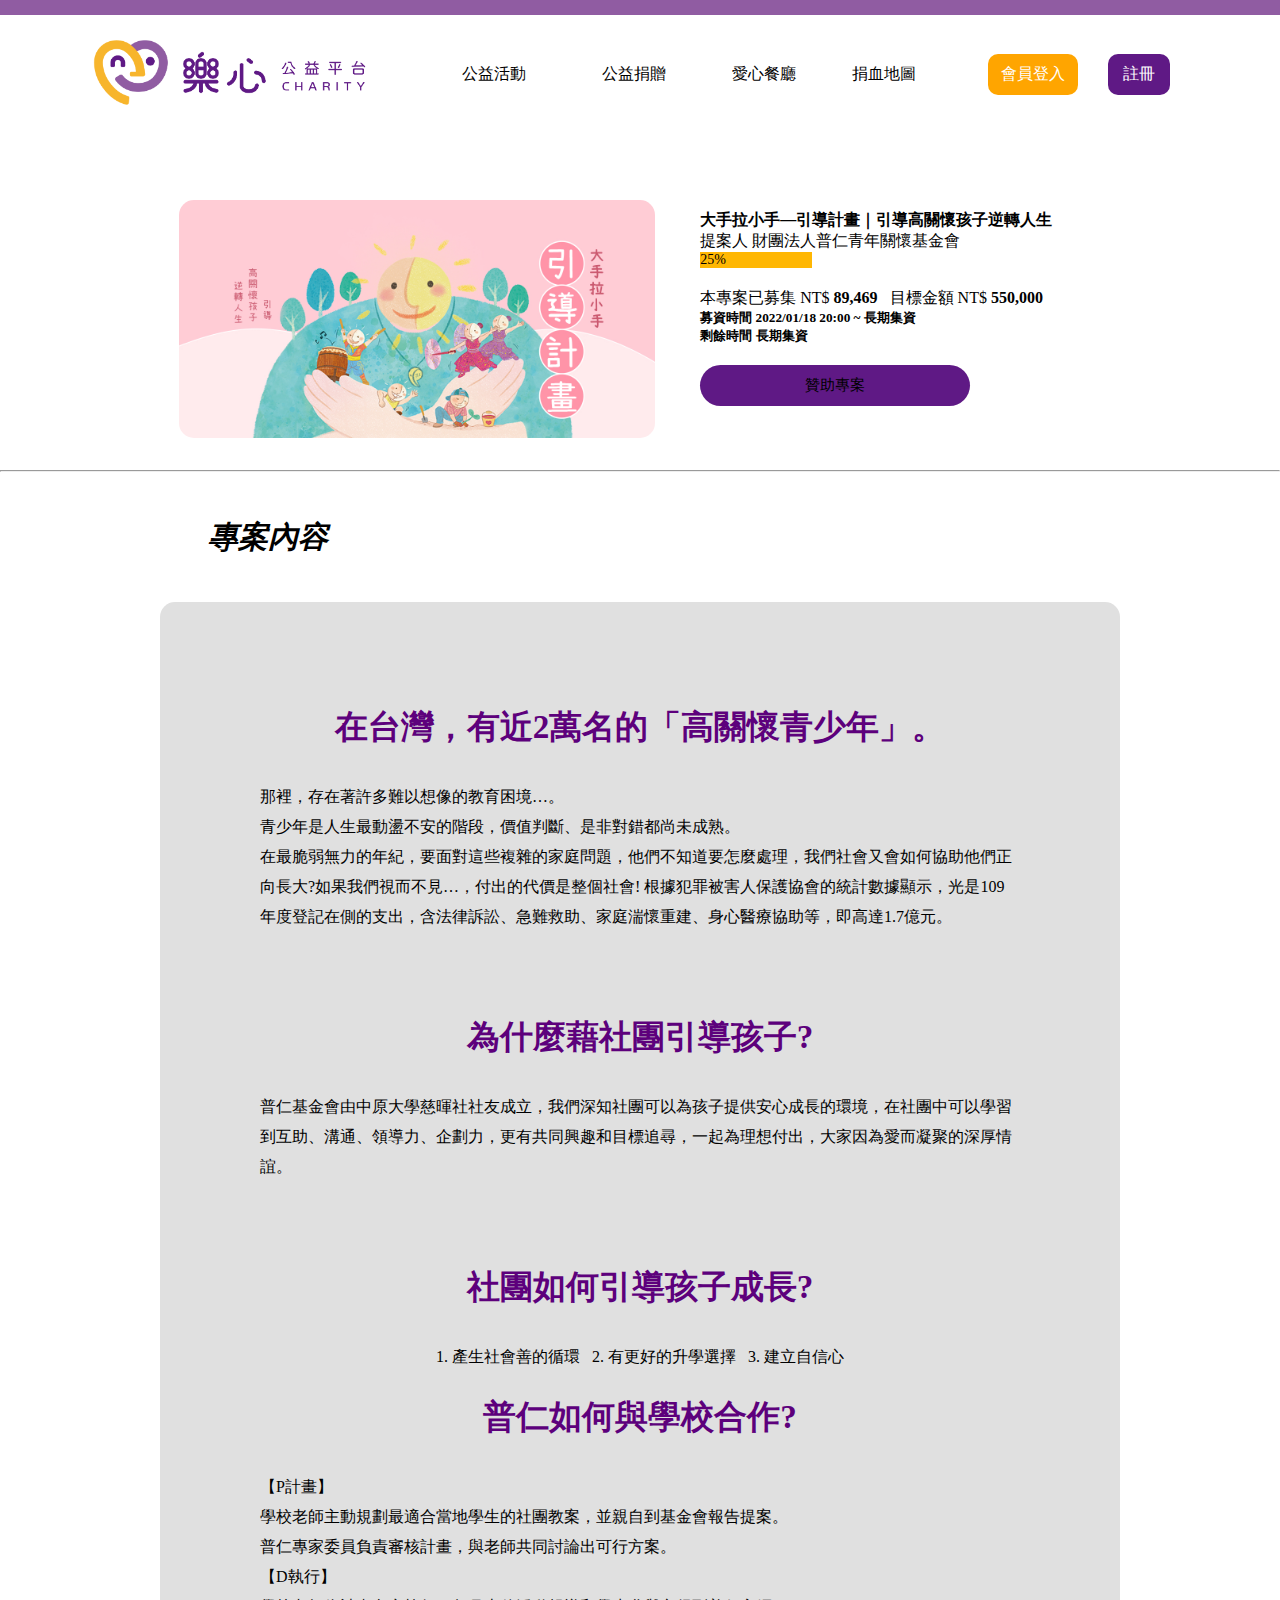
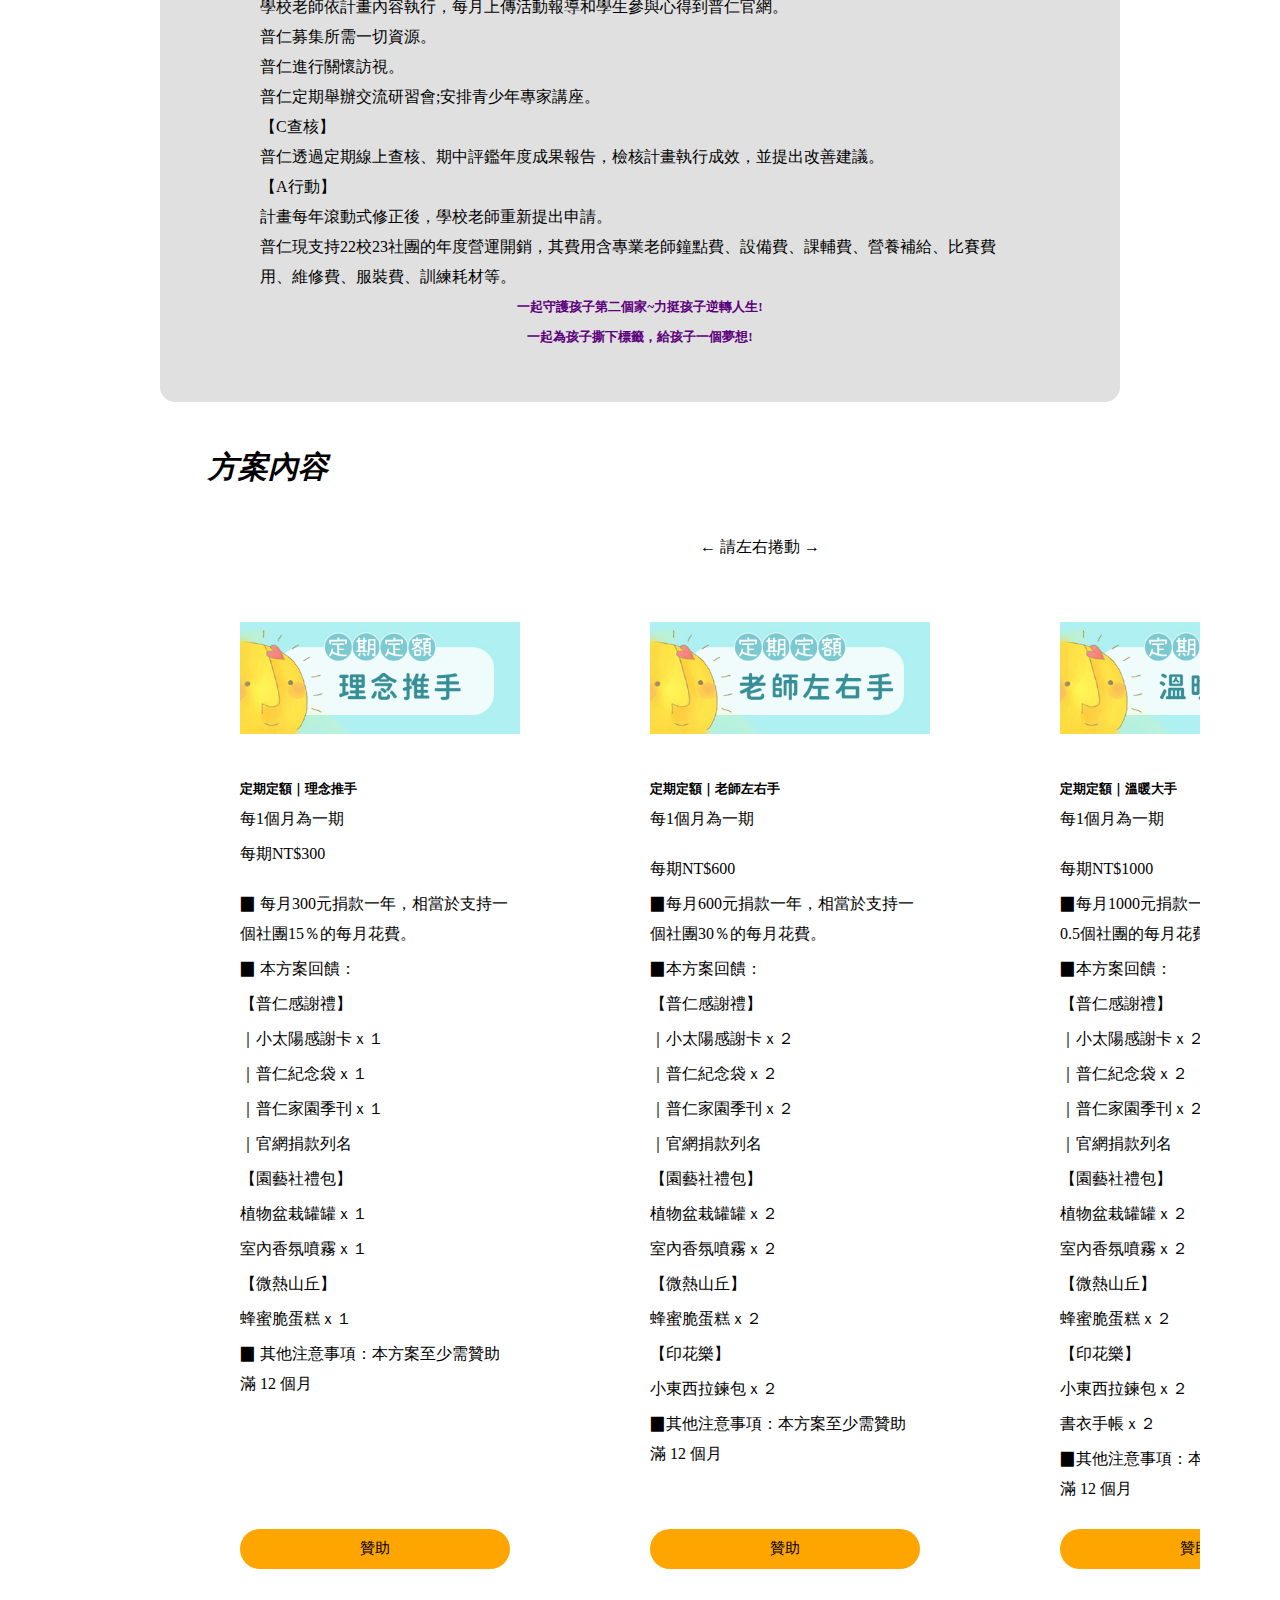
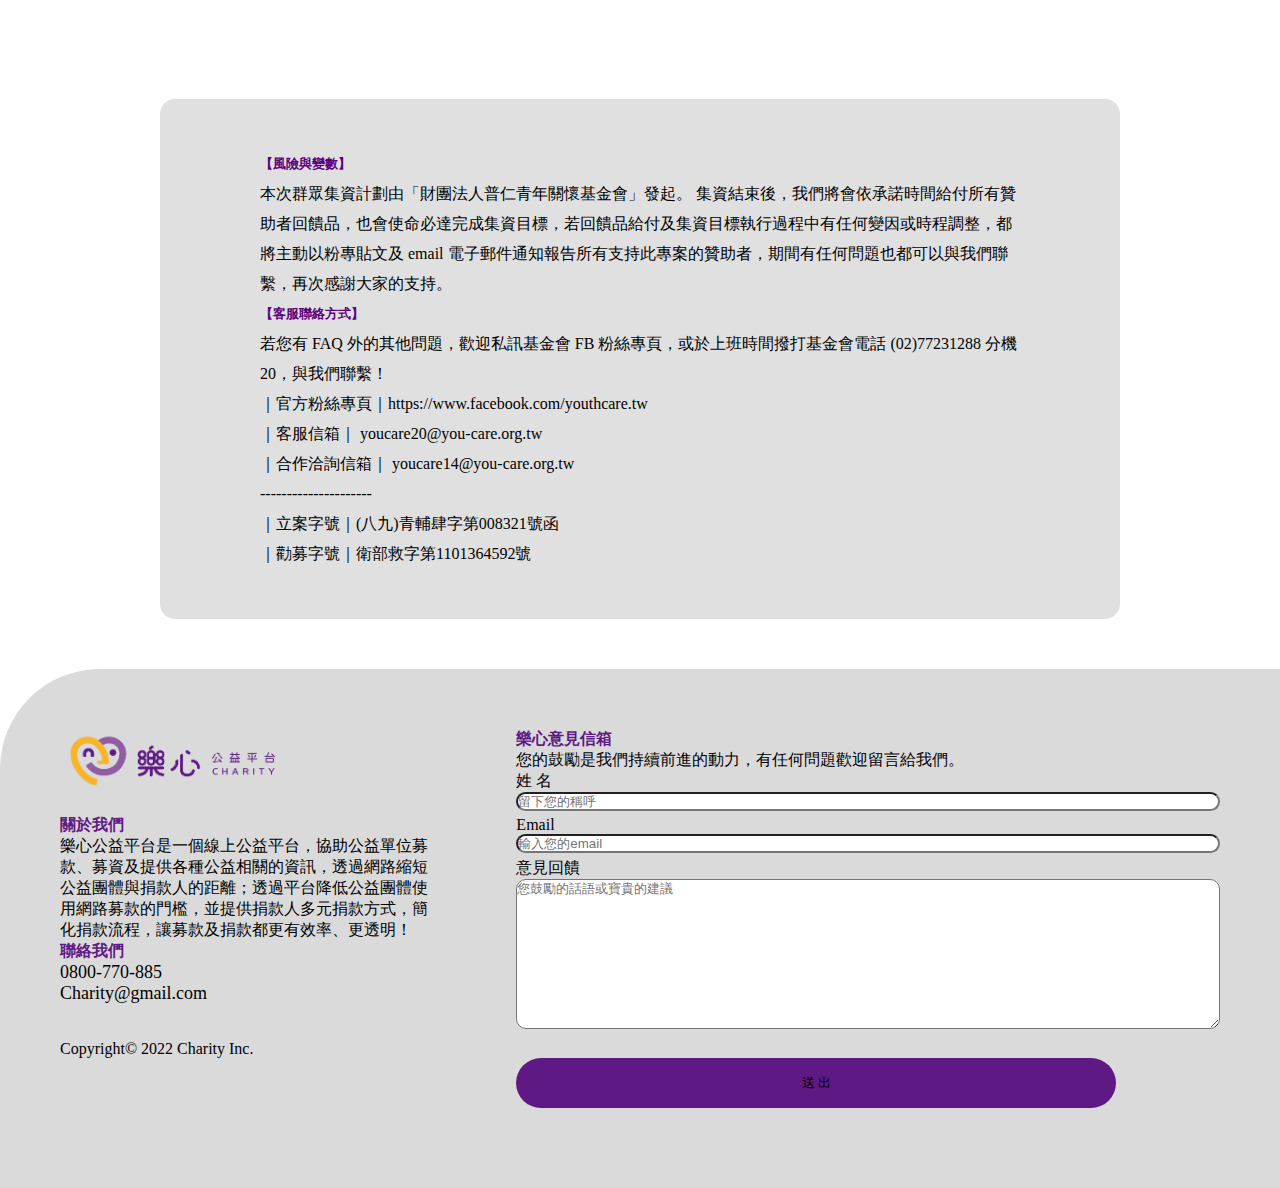
<file: program.html>
<!DOCTYPE html>
<html lang="en">

<head>
  <meta charset="UTF-8" />
  <meta http-equiv="X-UA-Compatible" content="IE=edge" />
  <meta name="viewport" content="width=device-width, initial-scale=1.0" />
  <title>大手拉小手—引導計畫</title>
  <link href="https://cdn.jsdelivr.net/npm/bootstrap@5.1.3/dist/css/bootstrap.min.css" rel="stylesheet"
    integrity="sha384-1BmE4kWBq78iYhFldvKuhfTAU6auU8tT94WrHftjDbrCEXSU1oBoqyl2QvZ6jIW3" crossorigin="anonymous" />
  <link rel="stylesheet" href="program.css" />
  <link rel="stylesheet" href="https://cdnjs.cloudflare.com/ajax/libs/font-awesome/6.0.0-beta3/css/all.min.css"
    integrity="sha512-Fo3rlrZj/k7ujTnHg4CGR2D7kSs0v4LLanw2qksYuRlEzO+tcaEPQogQ0KaoGN26/zrn20ImR1DfuLWnOo7aBA=="
    crossorigin="anonymous" referrerpolicy="no-referrer" />
</head>

<body>
  <header class="navbar-header">
    <div class="wrapper">
      <div class="logo">
        <img src="./images/LOGO.png" alt="" width="300px" />
      </div>
      <nav class="navbar-nav">
        <div class="dropdown">
          <div class="activity">
            <a href="project.html">公益活動<i class="fas fa-caret-down"></i></a>
            <ul class="dropdown-content">
              <li><a href="project.html">公益活動</a></li>
            </ul>
          </div>
          <div class="invoice">
            <a href="project.html">公益捐贈<i class="fas fa-caret-down"></i></a>
            <ul class="dropdown-content">
              <li><a href="#">物資捐贈</a></li>
            </ul>
          </div>
          <a href="#">愛心餐廳</a>
          <a href="#">捐血地圖</a>
        </div>
      </nav>
      <div class="buttons">
        <div class="login btn"><a href="#">會員登入</a></div>
        <div class="register btn"><a href="#">註冊</a></div>
      </div>
    </div>
  </header>
  <main>
    <div class="program">
      <div class="programhead">
        <div class="program-top">
          <div class="left-img">
            <img src="./images/首圖1-1200x600.jpg" alt="大手拉小手—引導計畫" width="100%" /></img>
          </div>
          <div class="right-info">
            <h4 style="font-weight: bold;">大手拉小手—引導計畫｜引導高關懷孩子逆轉人生</h4>
            <p>提案人&nbsp<span class="org2">財團法人普仁青年關懷基金會</span></p>
            <div>

              <div class="progress" style="height: 18px; font-size: 14px;">
                <div class="progress-bar" role="progressbar" style="width: 25%;" aria-valuenow="25" aria-valuemin="0"
                  aria-valuemax="100">
                  25%
                </div>
              </div><br>

              <div class="money">
                <div>
                  <p>本專案已募集 NT$&nbsp<span id="pay" style="font-weight: bold;">89,469</span>&nbsp&nbsp&nbsp目標金額
                    NT$&nbsp<span id="payGoal" style="font-weight: bold;">550,000</span></p>
                </div>
              </div>
            </div>
            <div class="time">
              <h5>募資時間&nbsp<span id="time" style="font-weight: bold;">2022/01/18 20:00 ~ 長期集資</span></h5>
            </div>
            <div class="endtime">
              <h5>剩餘時間&nbsp<span id="endtime" style="font-weight: bold;">長期集資</span></h5>
            </div>
            <div class="program-btn1">
              <a href='#one'>
                <button class="btn btn-primary">贊助專案</button>
              </a>
            </div>
          </div>
        </div>
      </div>
      <br>
      <hr>
      <div class="programText">
        <div class="program-title">
          <h4><i class="fa-solid fa-book">&nbsp專案內容&nbsp&nbsp&nbsp</i> </h4>
        </div>
        <div class="top-info">
          <div class="top-info-icon">
            <i class="fa-solid fa-users"></i><br><br>
            <h5>在台灣，有近2萬名的「高關懷青少年」。</h5>
          </div>
          
          <p>那裡，存在著許多難以想像的教育困境…。</p>
          <p>青少年是人生最動盪不安的階段，價值判斷、是非對錯都尚未成熟。</p>

          <p>
            在最脆弱無力的年紀，要面對這些複雜的家庭問題，他們不知道要怎麼處理，我們社會又會如何協助他們正向長大?如果我們視而不見…，付出的代價是整個社會!
            根據犯罪被害人保護協會的統計數據顯示，光是109年度登記在側的支出，含法律訴訟、急難救助、家庭湍懷重建、身心醫療協助等，即高達1.7億元。</p><br>
          <div class="top-info-icon">
            <i class="fa-solid fa-palette"></i><br><br>
            <h5>為什麼藉社團引導孩子?</h5>
          </div>

          <p>普仁基金會由中原大學慈暉社社友成立，我們深知社團可以為孩子提供安心成長的環境，在社團中可以學習到互助、溝通、領導力、企劃力，更有共同興趣和目標追尋，一起為理想付出，大家因為愛而凝聚的深厚情誼。</p><br>
          <div class="top-info-icon">
            <i class="fa-solid fa-book-open-reader"></i><br><br>
            <h5>社團如何引導孩子成長?</h5>
          </div>
          <p>
          <div class="top-info-center">
            <p>1. 產生社會善的循環&nbsp&nbsp 2. 有更好的升學選擇&nbsp&nbsp 3. 建立自信心</p>
          </div>

          </p><br>
          <div class="top-info-icon">
            <p><i class="fa-solid fa-school"></i></p>
            <h5>普仁如何與學校合作?</h5>
          </div>
          <p>
            <p>【P計畫】</p>
            <p>學校老師主動規劃最適合當地學生的社團教案，並親自到基金會報告提案。</p>
            <p>普仁專家委員負責審核計畫，與老師共同討論出可行方案。</p>

            <p></p>【D執行】</p>
            <p></p>學校老師依計畫內容執行，每月上傳活動報導和學生參與心得到普仁官網。</p>
            <p></p>普仁募集所需一切資源。</p>
            <p></p>普仁進行關懷訪視。</p>
            <p>普仁定期舉辦交流研習會;安排青少年專家講座。</p>
            <p>【C查核】</p>
            <p>普仁透過定期線上查核、期中評鑑年度成果報告，檢核計畫執行成效，並提出改善建議。</p>
            【A行動】</p>
            計畫每年滾動式修正後，學校老師重新提出申請。</p>

            <p>普仁現支持22校23社團的年度營運開銷，其費用含專業老師鐘點費、設備費、課輔費、營養補給、比賽費用、維修費、服裝費、訓練耗材等。</p>
          <div class="top-info-center">
            <h5>一起守護孩子第二個家~力挺孩子逆轉人生!</h5>
            <h5>一起為孩子撕下標籤，給孩子一個夢想!</h5>
          </div>
        </div>

        <div class="program-title">
          <div id='one'>

            <div class="program-title">
              <h4><i class="fa-solid fa-book">&nbsp方案內容&nbsp&nbsp&nbsp</i></h4>
              <p class="sleek">← 請左右捲動 →</p>
            </div>

          </div>
        </div>

        <div class="bottom-info">
          <div class="info">
            <div class="bottom-img">
              <a href="#">
                <img src="./images/回饋品-小圖-理念推手-月300.jpg"alt="300" /></img>
              </a>
            </div>
            <h5 style="font-weight: bold;">定期定額｜理念推手</h5>
            <div class="program-info-text-area">
              <p>每1個月為一期</p>
              <p class="mb-20">每期NT$300</p>
              
              <p>▉ 每月300元捐款一年，相當於支持一個社團15％的每月花費。</p>
              <p>▉ 本方案回饋：</p>
              <p>【普仁感謝禮】</p>
              <p>｜小太陽感謝卡ｘ１</p>
              <p>｜普仁紀念袋ｘ１</p>
              <p>｜普仁家園季刊ｘ１</p>
              <p>｜官網捐款列名</p>
              <p>【園藝社禮包】</p>
              <p>植物盆栽罐罐ｘ１</p>
              <p>室內香氛噴霧ｘ１</p>
              <p>【微熱山丘】</p>
              <p>蜂蜜脆蛋糕ｘ１</p>
              <p> ▉ 其他注意事項：本方案至少需贊助滿 12 個月</p>
            </div>
            <div class="program-btn">
              <a href=activities.html><button class="btn btn-primary">贊助</button></a>
            </div>
          </div>

          <div class="info">
            <div class="bottom-img">
              <a href="#">
                <img src="./images/回饋品-小圖-老師左右手-月600.jpg" alt="600" /></img>
              </a>
            </div>

            <h5 style="font-weight: bold;">定期定額｜老師左右手</h5>
            <div class="program-info-text-area">
            <p>每1個月為一期</p>
            <p class="mb-20"></p>每期NT$600</p>

            <p>▉每月600元捐款一年，相當於支持一個社團30％的每月花費。</p>

            <p>▉本方案回饋：</p>
            <p>【普仁感謝禮】</p>
            <p>｜小太陽感謝卡ｘ２</p>
            <p>｜普仁紀念袋ｘ２</p>
            <p>｜普仁家園季刊ｘ２</p>
            <p>｜官網捐款列名</p>

            <p>【園藝社禮包】</p>
            <p>植物盆栽罐罐ｘ２</p>
            <p>室內香氛噴霧ｘ２</p>

            <p>【微熱山丘】</p>
            <p>蜂蜜脆蛋糕ｘ２</p>

            <p>【印花樂】</p>
            <p>小東西拉鍊包ｘ２</p>

            <p> ▉其他注意事項：本方案至少需贊助滿 12 個月</p>
            
            <div class="program-btn">
              <a href=activities.html><button class="btn btn-primary">贊助</button></a>
            </div>
          </div>
        </div>

          <div class="info">
            <div class="bottom-img">
              <a href="#">
                <img src="./images/回饋品-小圖-溫暖大手-月1000.jpg" alt="1000" /></img>
              </a>
            </div>
            <h5 style="font-weight: bold;">定期定額｜溫暖大手</h5>
            <div class="program-info-text-area">
            <p>每1個月為一期</p>
            <p class="mb-20"></p>每期NT$1000</p>

            <p>▉每月1000元捐款一年，相當於支持0.5個社團的每月花費。</p>

            <p>▉本方案回饋：</p>

            <p>【普仁感謝禮】</p>
            <p>｜小太陽感謝卡ｘ２</p>
            <p>｜普仁紀念袋ｘ２</p>
            <p>｜普仁家園季刊ｘ２</p>
            <p>｜官網捐款列名</p>

            <p>【園藝社禮包】</p>
            <p>植物盆栽罐罐ｘ２</p>
            <p>室內香氛噴霧ｘ２</p>

            <p>【微熱山丘】</p>
            <p>蜂蜜脆蛋糕ｘ２</p>

            <p>【印花樂】</p>
            <p>小東西拉鍊包ｘ２</p>
            <p>書衣手帳ｘ２</p>

            <p>▉其他注意事項：本方案至少需贊助滿 12 個月</p>
            
            <div class="program-btn">
              <a href=activities.html><button class="btn btn-primary">贊助</button></a>
            </div>
            </div>
          </div>
        

          <div class="info">
            <div class="bottom-img">
              <a href="#">
                <img src="./images/回饋品-小圖-大顯身手-月2000.jpg" alt="2000" /></img>
              </a>
            </div>
            <h5 style="font-weight: bold;">定期定額｜大顯身手</h5>
            <div class="program-info-text-area">
            <p>
            <p>每1個月為一期</p>
            <p class="mb-20"></p>每期NT$2000<br></p>

            <p>▉每月2000元捐款一年，相當於支持1個社團的每</p>

            <p>▉本方案回饋：</p>

            <p>【普仁感謝禮】</p>
            <p>｜小太陽感謝卡ｘ３　</p>
            <p>｜普仁紀念袋ｘ３</p>
            <p>｜普仁家園季刊ｘ３</p>
            <p>｜官網捐款列名</p>

            <p>【園藝社禮包】</p>
            <p>植物盆栽罐罐ｘ３</p>
            <p>室內香氛噴霧ｘ３</p>

            <p>【微熱山丘】</p>
            <p>蜂蜜脆蛋糕ｘ３</p>

            <p>【印花樂】</p>
            <p>小東西拉鍊包ｘ３</p>
            <p>13吋筆電收納包ｘ３</p>

            <p>▉其他注意事項：本方案至少需贊助滿 12 個月</p>

            <div class="program-btn">
              <button class="btn btn-primary">贊助</button>
            </div>
          </div>
          </div>

          <div class="info">
            <div class="bottom-img">
              <a href="#">
                <img src="./images/回饋品-小圖-回春妙手-月2000.jpg" alt="3000" /></img>
              </a>
            </div>
            <h5 style="font-weight: bold;">定期定額｜回春妙手</h5>
            <div class="program-info-text-area">
            
            <p>每1個月為一期</p>
            <p class="mb-20"></p>每期NT$3000</p>

            <p>▉每月3000元年，相當於支持1.5個社團</p>的每月花費。

            <p>▉本方案回饋：</p>

            <p>【普仁感謝禮】</p>
            <p>｜小太陽感６　</p>
            <p>｜普仁紀念袋</p>
            <p>｜普仁家園６</p>
            <p>｜官網捐款列名</p>

            <p>【園藝社禮包】</p>
            <p>植物盆栽罐罐</p>
            <p>室內香氛噴霧</p>

            <p>【微熱山丘】</p>
            <p>蜂蜜脆蛋糕ｘ６</p>

            <p>【印花樂】</p>
            <p>小東西拉鍊包</p>
            <p>13吋筆電收６</p>

            <p>▉其他注意事方案至少需贊助滿 12 個月</p>
            
            <div class="program-btn">
              <button class="btn btn-primary">贊助</button>
            </div>
          </div>
        </div>
      </div>

        <div class="top-info">
          <h5>【風險與變數】</h5>
          <p>本次群眾集資計劃由「財團法人普仁青年關懷基金會」發起。
            集資結束後，我們將會依承諾時間給付所有贊助者回饋品，也會使命必達完成集資目標，若回饋品給付及集資目標執行過程中有任何變因或時程調整，都將主動以粉專貼文及 email
            電子郵件通知報告所有支持此專案的贊助者，期間有任何問題也都可以與我們聯繫，再次感謝大家的支持。
          </p>
          <h5>【客服聯絡方式】</h5>
          <p>若您有 FAQ 外的其他問題，歡迎私訊基金會 FB 粉絲專頁，或於上班時間撥打基金會電話 (02)77231288 分機20，與我們聯繫！</P>
            <P>｜官方粉絲專頁｜https://www.facebook.com/youthcare.tw</P>
           <P>｜客服信箱｜ youcare20@you-care.org.tw</P>
           <P>｜合作洽詢信箱｜ youcare14@you-care.org.tw</P>
           <P>---------------------</P>
           <P>｜立案字號｜(八九)青輔肆字第008321號函</P>
           <P>｜勸募字號｜衛部救字第1101364592號</P>
        </div>


      </div>
    </div>
  </main>

  <footer>
    <section class="footer-content">
      <div class="left-info co1-12 mb-5 mr-md-4">
        <div>
          <img src="./images/LOGO.png" alt="" width="60%" />
        </div>
        <br />
        <h4>關於我們</h4>
        <div class="aboutUs">
          <p>
            樂心公益平台是一個線上公益平台，協助公益單位募款、募資及提供各種公益相關的資訊，透過網路縮短公益團體與捐款人的距離；透過平台降低公益團體使用網路募款的門檻，並提供捐款人多元捐款方式，簡化捐款流程，讓募款及捐款都更有效率、更透明！
          </p>
        </div>

        <h4>聯絡我們</h4>
        <div class="phone">
          <i class="fas fa-phone" style="color: #5f1985"> </i>
          <span style="font-size: 18px"> 0800-770-885</span><br />
          <i class="fas fa-envelope" style="color: #5f1985"> </i>
          <span style="font-size: 18px"> Charity@gmail.com</span>
        </div>
        <br />
        <br />
        <div class="Copyright">
          <p>Copyright© 2022 Charity Inc.</p>
        </div>
      </div>
      <div class="right-form col-12 col-md-8">
        <div class="footer-form">
          <form>
            <h4>樂心意見信箱</h4>
            <p>您的鼓勵是我們持續前進的動力，有任何問題歡迎留言給我們。</p>
            <div class="form-group">
              <label for="name">姓 名</label>
              <input type="text" class="form-control" id="name" placeholder="留下您的稱呼" title="name" required />
            </div>
            <div class="form-group">
              <label for="email">Email</label>
              <input type="email" class="form-control" id="email" placeholder="輸入您的email" title="email" required />
            </div>
            <div class="form-group">
              <label for="message">意見回饋</label>
              <textarea class="form-control" placeholder="您鼓勵的話語或寶貴的建議" title="message" required id="message"
                style="height: 150px"></textarea>

              <button type="submit" class="btn1 btn-primary">送 出</button>
            </div>
          </form>
        </div>
      </div>
    </section>
  </footer>
</body>

</html>
</file>
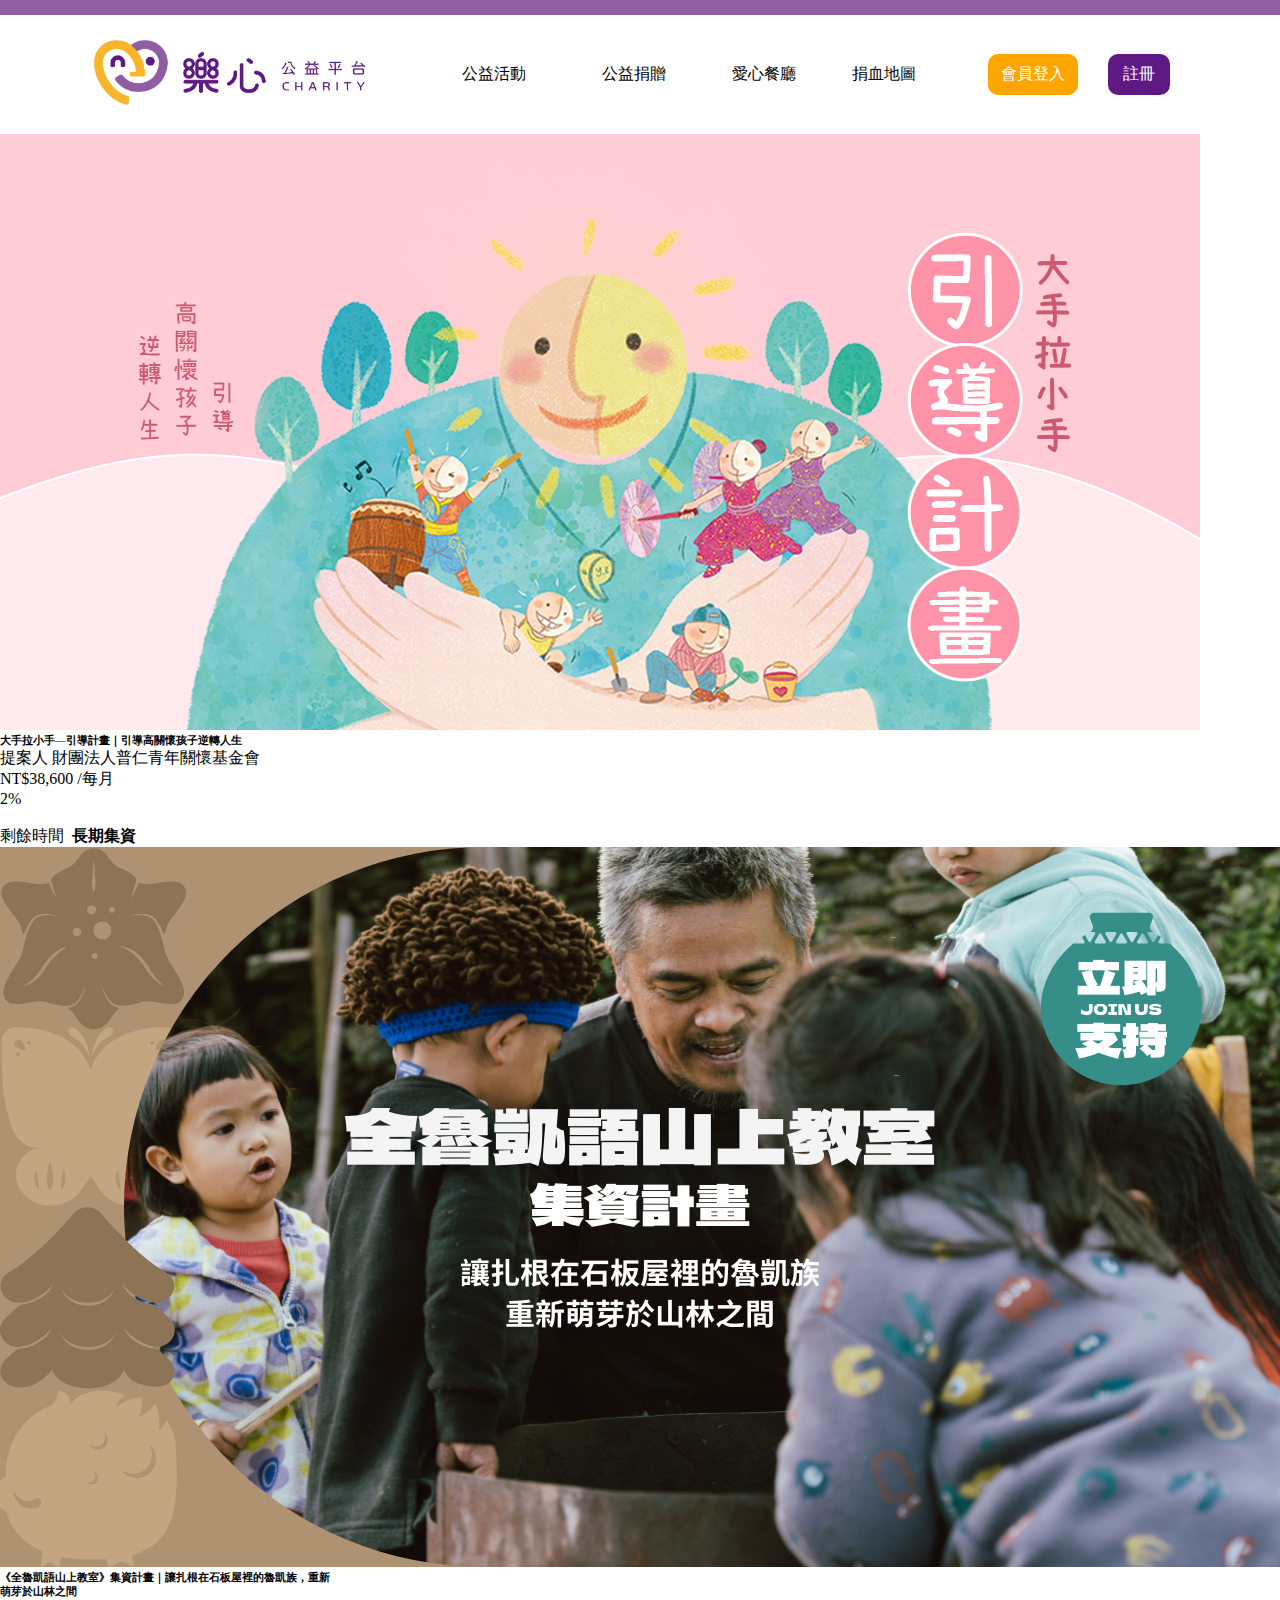
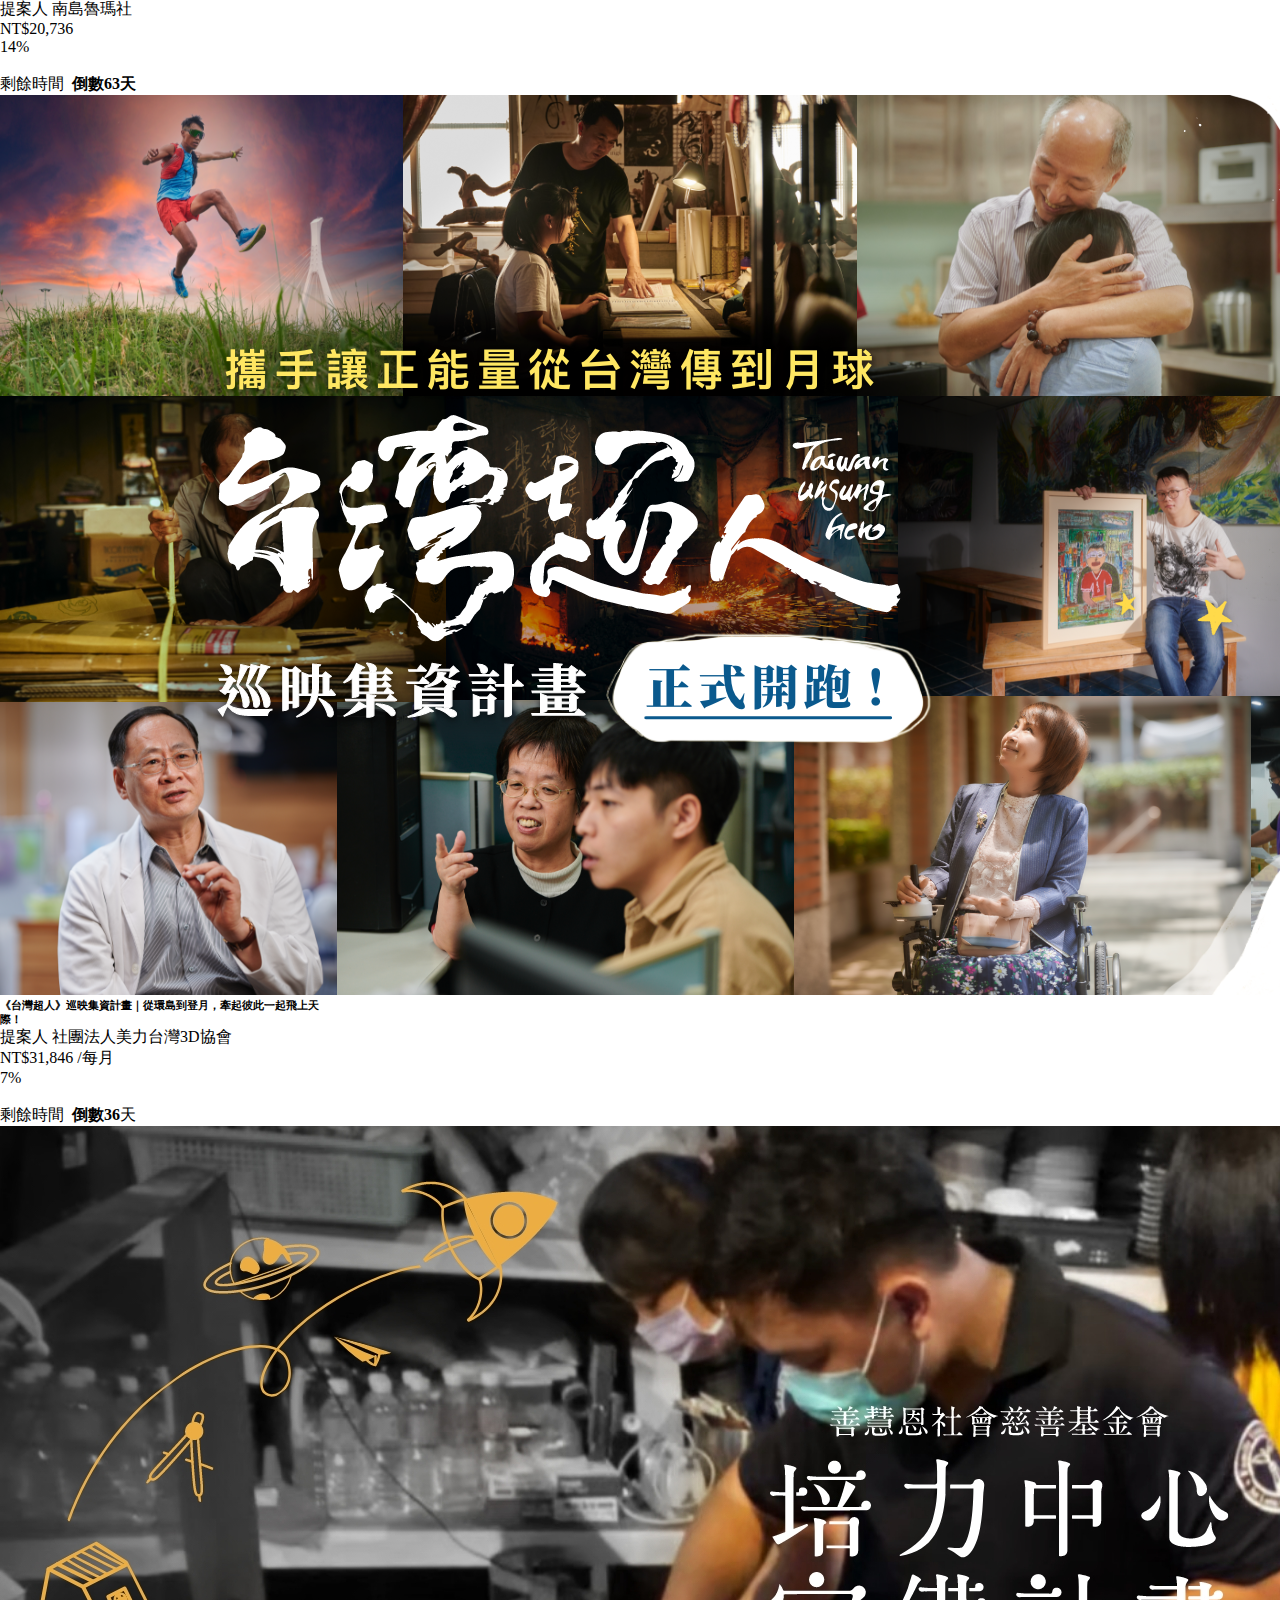
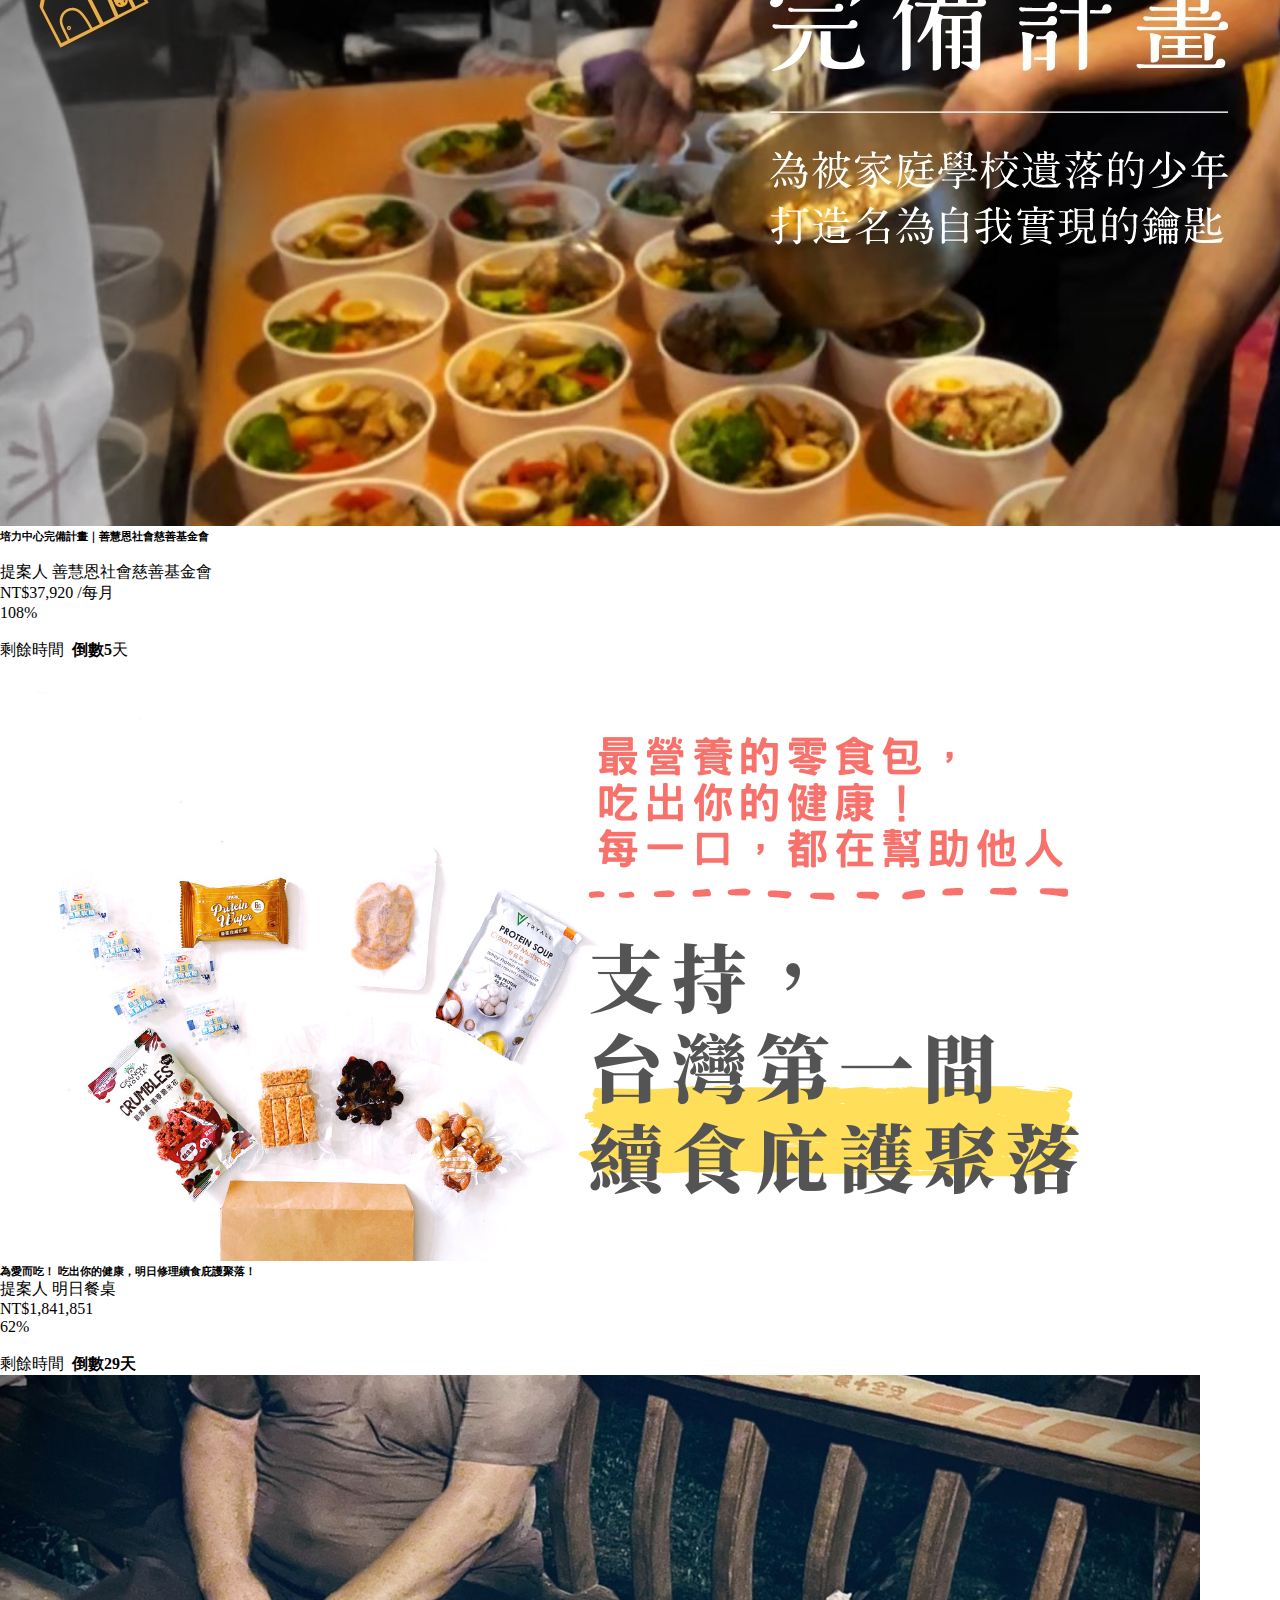
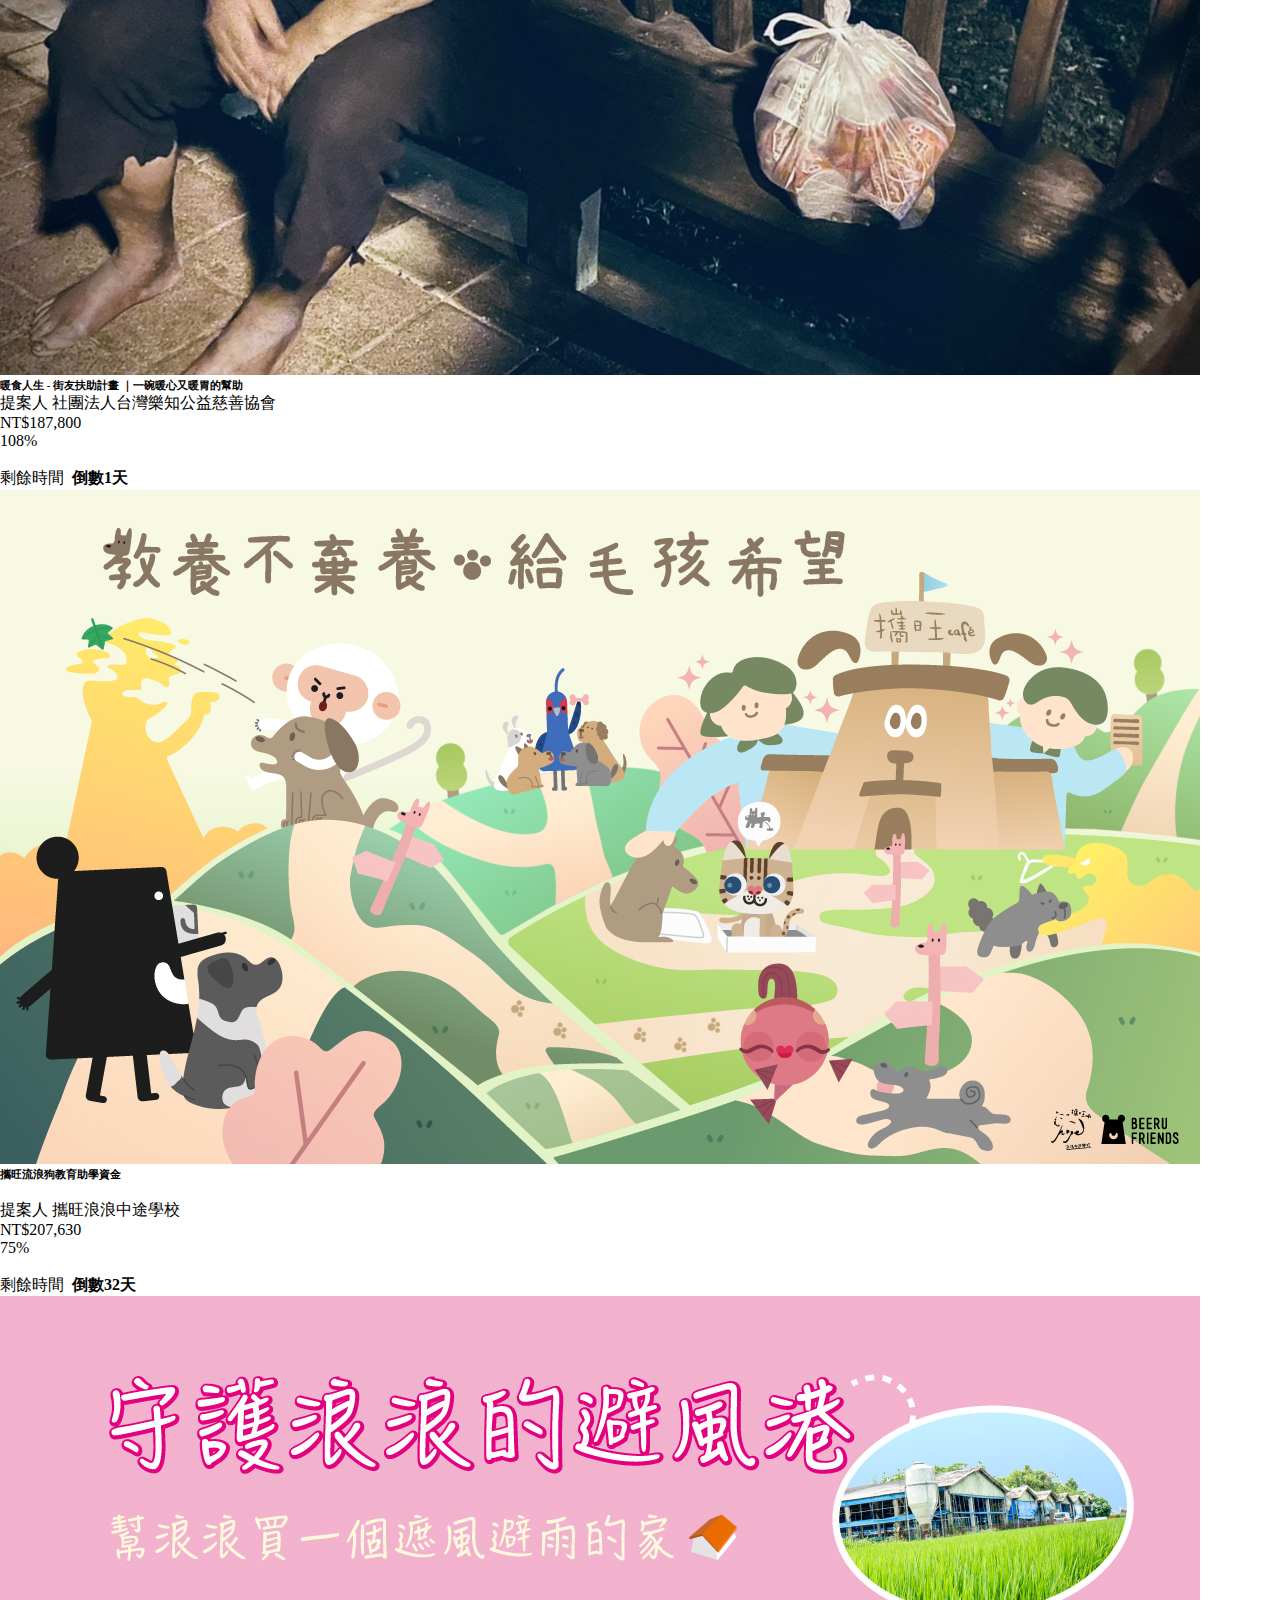
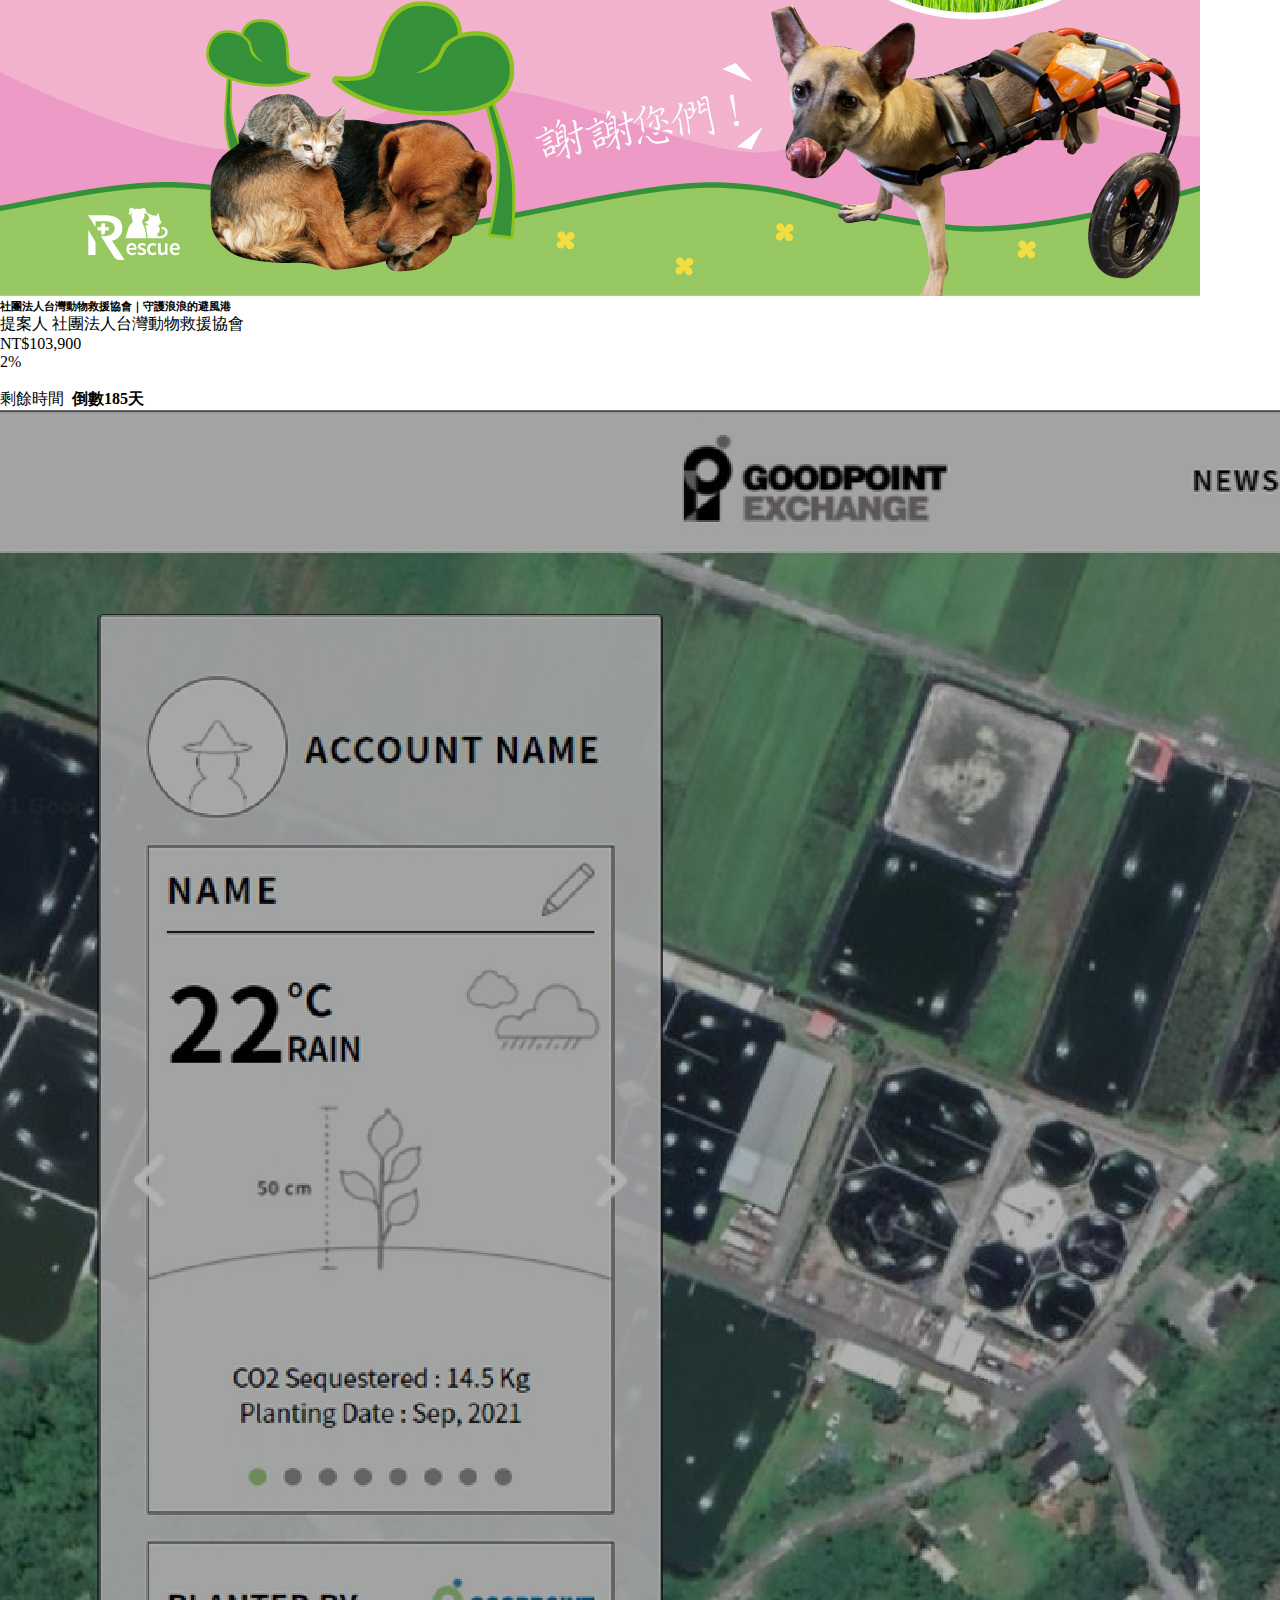
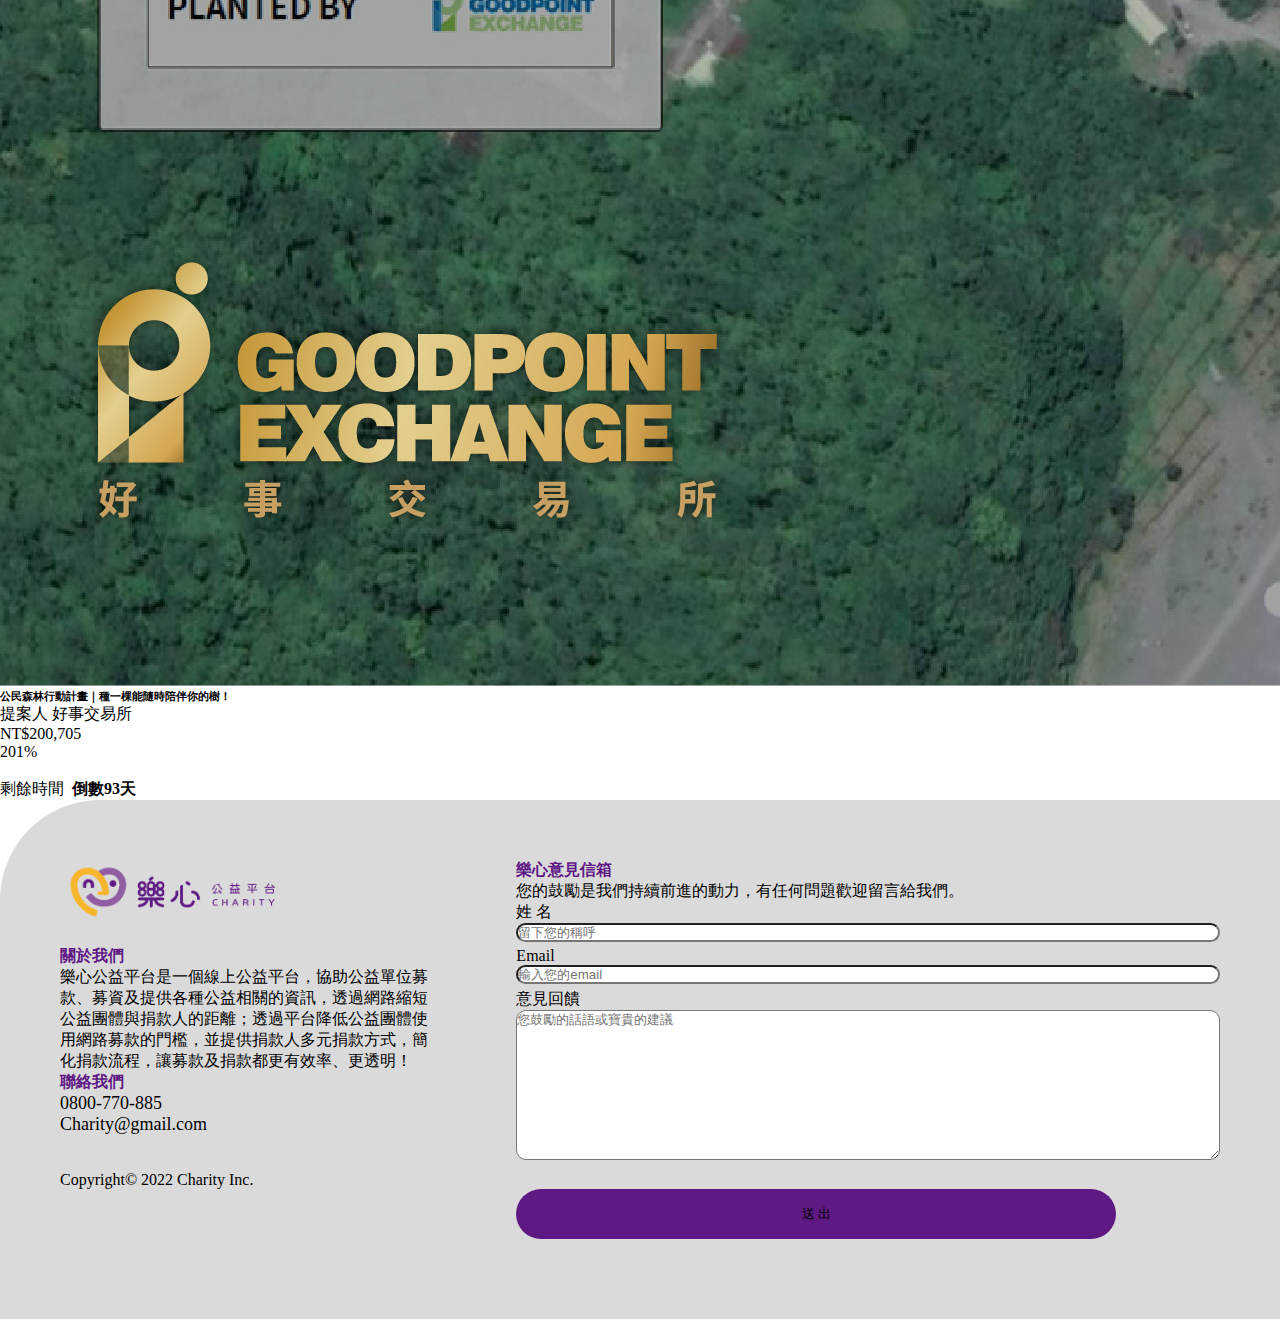
<file: project.html>
<!DOCTYPE html>
<html lang="en">
  <head>
    <meta charset="UTF-8" />
    <meta http-equiv="X-UA-Compatible" content="IE=edge" />
    <meta name="viewport" content="width=device-width, initial-scale=1.0" />
    <title>募資活動</title>
    <link
      href="https://cdn.jsdelivr.net/npm/bootstrap@5.1.3/dist/css/bootstrap.min.css"
      rel="stylesheet"
      integrity="sha384-1BmE4kWBq78iYhFldvKuhfTAU6auU8tT94WrHftjDbrCEXSU1oBoqyl2QvZ6jIW3"
      crossorigin="anonymous"
    />
    <link rel="stylesheet" href="project.css" />
    <link
      rel="stylesheet"
      href="https://cdnjs.cloudflare.com/ajax/libs/font-awesome/6.0.0-beta3/css/all.min.css"
      integrity="sha512-Fo3rlrZj/k7ujTnHg4CGR2D7kSs0v4LLanw2qksYuRlEzO+tcaEPQogQ0KaoGN26/zrn20ImR1DfuLWnOo7aBA=="
      crossorigin="anonymous"
      referrerpolicy="no-referrer"
    />
  </head>
  <body>
    <header class="navbar-header">
      <div class="wrapper">
        <div class="logo">
          <img src="./images/LOGO.png" alt="" width="300px" />
        </div>
        <nav class="navbar-nav">
          <div class="dropdown">
            <div class="activity">
              <a href="project.html"
                >公益活動<i class="fas fa-caret-down"></i
              ></a>
              <ul class="dropdown-content">
                <li><a href="project.html">公益活動</a></li>
              </ul>
            </div>
            <div class="invoice">
              <a href="#">公益捐贈<i class="fas fa-caret-down"></i></a>
              <ul class="dropdown-content">
                <li><a href="#">物資捐贈</a></li>
              </ul>
            </div>
            <a href="#">愛心餐廳</a>
            <a href="#">捐血地圖</a>
          </div>
        </nav>
        <div class="buttons">
          <div class="login btn"><a href="#">會員登入</a></div>
          <div class="register btn"><a href="#">註冊</a></div>
        </div>
      </div>
    </header>
    <main>
      <!-- <div class="project-choose">
        <aside class="container pt-6 mb-6">
          <div class="d-flex lg:justify-content-end">
            <ul>
              <li>
                <a class="weeknew" href="#">本週熱門</a>
                <li>
                  <a class="new" href="#">最新上線</a>
                </li>
                <li>
                  <a class="end" href="#">即將結束</a>
                </li>
                <li>
                  <a class="all" href="#">全部專案</a>
                </li>
              </li>
            </ul>
          </div>
        </aside>
      </div> -->

      <section class="projects">
        <div class="container p-5">
          <div class="d-flex row justify-content-center">
            <!-- Card -->
            <div class="col-4 d-flex justify-content-center">
              <div class="mb-3">
                <div class="card" style="width: 21rem">
                  <a class="pro1" href="activities.html"
                    ><img
                      src="./images/首圖1-1200x600.jpg"
                      class="card-img-top"
                      alt="大手拉小手—引導計畫｜引導高關懷孩子逆轉人生"
                  /></a>
                  <div class="card-body">
                    <a class="pro1" href="activities.html"
                      ><h6 class="card-title">
                        大手拉小手—引導計畫｜引導高關懷孩子逆轉人生
                      </h6></a
                    >

                    <p>
                      提案人&nbsp<span class="org"
                        >財團法人普仁青年關懷基金會</span
                      >
                    </p>
                    <div class="pay">
                      <p>NT$<span id="pay">38,600</span>&nbsp/每月</p>
                    </div>

                    <div class="progress">
                      <div
                        class="progress-bar"
                        role="progressbar"
                        style="width: 2%"
                        aria-valuenow="2"
                        aria-valuemin="0"
                        aria-valuemax="100"
                      >
                        2%
                      </div>
                    </div>
                    <br />

                    <div class="endtime">
                      <p>
                        剩餘時間&nbsp&nbsp<span
                          id="endtime"
                          style="font-weight: bold"
                          >長期集資</span
                        >
                      </p>
                    </div>
                  </div>
                </div>
              </div>
            </div>
            <div class="col-4 d-flex justify-content-center">
              <div class="mb-3">
                <div class="card" style="width: 21rem">
                  <a class="pro1" href="#"
                    ><img
                      src="./images/首圖2-1200x600.png"
                      class="card-img-top"
                      alt="《全魯凱語山上教室》集資計畫｜讓扎根在石板屋裡的魯凱族，重新萌芽於山林之間"
                  /></a>
                  <div class="card-body">
                    <a class="pro1" href="#"
                      ><h6 class="card-title">
                        《全魯凱語山上教室》集資計畫｜讓扎根在石板屋裡的魯凱族，重新萌芽於山林之間
                      </h6></a
                    >

                    <p>提案人&nbsp<span class="org">南島魯瑪社</span></p>
                    <div class="pay">
                      <p>NT$<span id="pay">20,736</span></p>
                    </div>

                    <div class="progress">
                      <div
                        class="progress-bar"
                        role="progressbar"
                        style="width: 14%"
                        aria-valuenow="14"
                        aria-valuemin="0"
                        aria-valuemax="100"
                      >
                        14%
                      </div>
                    </div>
                    <br />

                    <div class="endtime">
                      <p>
                        剩餘時間&nbsp&nbsp<span
                          id="endtime"
                          style="font-weight: bold"
                          >倒數63天</span
                        >
                      </p>
                    </div>
                  </div>
                </div>
              </div>
            </div>
            <div class="col-4 d-flex justify-content-center">
              <div class="mb-3">
                <div class="card" style="width: 21rem">
                  <a class="pro1" href="#"
                    ><img
                      src="./images/首圖3-1200x600.png"
                      class="card-img-top"
                      alt="《台灣超人》巡映集資計畫｜從環島到登月，牽起彼此一起飛上天際！"
                  /></a>
                  <div class="card-body">
                    <a class="pro1" href="#"
                      ><h6 class="card-title">
                        《台灣超人》巡映集資計畫｜從環島到登月，牽起彼此一起飛上天際！
                      </h6></a
                    >

                    <p>
                      提案人&nbsp<span class="org">社團法人美力台灣3D協會</span>
                    </p>
                    <div class="pay">
                      <p>NT$<span id="pay">31,846</span>&nbsp/每月</p>
                    </div>

                    <div class="progress">
                      <div
                        class="progress-bar"
                        role="progressbar"
                        style="width: 7%"
                        aria-valuenow="7"
                        aria-valuemin="0"
                        aria-valuemax="100"
                      >
                        7%
                      </div>
                    </div>
                    <br />

                    <div class="endtime">
                      <p>
                        剩餘時間&nbsp&nbsp<span
                          id="endtime"
                          style="font-weight: bold"
                          >倒數36</span
                        >天
                      </p>
                    </div>
                  </div>
                </div>
              </div>
            </div>
            <div class="col-4 d-flex justify-content-center">
              <div class="mb-3">
                <div class="card" style="width: 21rem">
                  <a class="pro1" href="#"
                    ><img
                      src="./images/首圖4-1200x600.jpg"
                      class="card-img-top"
                      alt="培力中心完備計畫｜善慧恩社會慈善基金會"
                  /></a>
                  <div class="card-body">
                    <a class="pro1" href="#"
                      ><h6 class="card-title">
                        培力中心完備計畫｜善慧恩社會慈善基金會
                      </h6>
                      <br
                    /></a>

                    <p>
                      提案人&nbsp<span class="org">善慧恩社會慈善基金會</span>
                    </p>
                    <div class="pay">
                      <p>NT$<span id="pay">37,920</span>&nbsp/每月</p>
                    </div>

                    <div class="progress">
                      <div
                        class="progress-bar"
                        role="progressbar"
                        style="width: 108%"
                        aria-valuenow="108"
                        aria-valuemin="0"
                        aria-valuemax="100"
                      >
                        108%
                      </div>
                    </div>
                    <br />

                    <div class="endtime">
                      <p>
                        剩餘時間&nbsp&nbsp<span
                          id="endtime"
                          style="font-weight: bold"
                          >倒數5</span
                        >天
                      </p>
                    </div>
                  </div>
                </div>
              </div>
            </div>
            <div class="col-4 d-flex justify-content-center">
              <div class="mb-3">
                <div class="card" style="width: 21rem">
                  <a class="pro1" href="#"
                    ><img
                      src="./images/首圖5-1200x600.png"
                      class="card-img-top"
                      alt="為愛而吃！ 吃出你的健康，明日修理續食庇護聚落！"
                  /></a>
                  <div class="card-body">
                    <a class="pro1" href="#"
                      ><h6 class="card-title">
                        為愛而吃！ 吃出你的健康，明日修理續食庇護聚落！
                      </h6></a
                    >

                    <p>提案人&nbsp<span class="org">明日餐桌</span></p>
                    <div class="pay">
                      <p>NT$<span id="pay">1,841,851</span></p>
                    </div>

                    <div class="progress">
                      <div
                        class="progress-bar"
                        role="progressbar"
                        style="width: 62%"
                        aria-valuenow="62"
                        aria-valuemin="0"
                        aria-valuemax="100"
                      >
                        62%
                      </div>
                    </div>
                    <br />

                    <div class="endtime">
                      <p>
                        剩餘時間&nbsp&nbsp<span
                          id="endtime"
                          style="font-weight: bold"
                          >倒數29天</span
                        >
                      </p>
                    </div>
                  </div>
                </div>
              </div>
            </div>
            <div class="col-4 d-flex justify-content-center">
              <div class="mb-3">
                <div class="card" style="width: 21rem">
                  <a class="pro1" href="#"
                    ><img
                      src="./images/首圖6-1200x600.png"
                      class="card-img-top"
                      alt="暖食人生 - 街友扶助計畫 ｜一碗暖心又暖胃的幫助"
                  /></a>
                  <div class="card-body">
                    <a class="pro1" href="#"
                      ><h6 class="card-title">
                        暖食人生 - 街友扶助計畫 ｜一碗暖心又暖胃的幫助
                      </h6></a
                    >

                    <p>
                      提案人&nbsp<span class="org"
                        >社團法人台灣樂知公益慈善協會</span
                      >
                    </p>
                    <div class="pay">
                      <p>NT$<span id="pay">187,800</span></p>
                    </div>

                    <div class="progress">
                      <div
                        class="progress-bar"
                        role="progressbar"
                        style="width: 108%"
                        aria-valuenow="108"
                        aria-valuemin="0"
                        aria-valuemax="100"
                      >
                        108%
                      </div>
                    </div>
                    <br />

                    <div class="endtime">
                      <p>
                        剩餘時間&nbsp&nbsp<span
                          id="endtime"
                          style="font-weight: bold"
                          >倒數1天</span
                        >
                      </p>
                    </div>
                  </div>
                </div>
              </div>
            </div>
            <div class="col-4 d-flex justify-content-center">
              <div class="mb-3">
                <div class="card" style="width: 21rem">
                  <a class="pro1" href="#"
                    ><img
                      src="./images/首圖7-1200x600.jpg"
                      class="card-img-top"
                      alt="攜旺流浪狗教育助學資金"
                  /></a>
                  <div class="card-body">
                    <a class="pro1" href="#"
                      ><h6 class="card-title">攜旺流浪狗教育助學資金</h6>
                      <br
                    /></a>

                    <p>提案人&nbsp<span class="org">攜旺浪浪中途學校</span></p>
                    <div class="pay">
                      <p>NT$<span id="pay">207,630</span></p>
                    </div>

                    <div class="progress">
                      <div
                        class="progress-bar"
                        role="progressbar"
                        style="width: 75%"
                        aria-valuenow="75"
                        aria-valuemin="0"
                        aria-valuemax="100"
                      >
                        75%
                      </div>
                    </div>
                    <br />

                    <div class="endtime">
                      <p>
                        剩餘時間&nbsp&nbsp<span
                          id="endtime"
                          style="font-weight: bold"
                          >倒數32天</span
                        >
                      </p>
                    </div>
                  </div>
                </div>
              </div>
            </div>
            <div class="col-4 d-flex justify-content-center">
              <div class="mb-3">
                <div class="card" style="width: 21rem">
                  <a class="pro1" href="#"
                    ><img
                      src="./images/首圖8-1200x600.jpg"
                      class="card-img-top"
                      alt="社團法人台灣動物救援協會｜守護浪浪的避風港"
                  /></a>
                  <div class="card-body">
                    <a class="pro1" href="#"
                      ><h6 class="card-title">
                        社團法人台灣動物救援協會｜守護浪浪的避風港
                      </h6></a
                    >

                    <p>
                      提案人&nbsp<span class="org"
                        >社團法人台灣動物救援協會</span
                      >
                    </p>
                    <div class="pay">
                      <p>NT$<span id="pay">103,900</span></p>
                    </div>

                    <div class="progress">
                      <div
                        class="progress-bar"
                        role="progressbar"
                        style="width: 2%"
                        aria-valuenow="2"
                        aria-valuemin="0"
                        aria-valuemax="100"
                      >
                        2%
                      </div>
                    </div>
                    <br />

                    <div class="endtime">
                      <p>
                        剩餘時間&nbsp&nbsp<span
                          id="endtime"
                          style="font-weight: bold"
                          >倒數185天</span
                        >
                      </p>
                    </div>
                  </div>
                </div>
              </div>
            </div>
            <div class="col-4 d-flex justify-content-center">
              <div class="mb-3">
                <div class="card" style="width: 21rem">
                  <a class="pro1" href="#"
                    ><img
                      src="./images/首圖9-1200x600.jpg"
                      class="card-img-top"
                      alt="公民森林行動計畫｜種一棵能隨時陪伴你的樹！"
                  /></a>
                  <div class="card-body">
                    <a class="pro1" href="#"
                      ><h6 class="card-title">
                        公民森林行動計畫｜種一棵能隨時陪伴你的樹！
                      </h6></a
                    >

                    <p>提案人&nbsp<span class="org">好事交易所</span></p>
                    <div class="pay">
                      <p>NT$<span id="pay">200,705</span></p>
                    </div>

                    <div class="progress">
                      <div
                        class="progress-bar"
                        role="progressbar"
                        style="width: 201%"
                        aria-valuenow="201"
                        aria-valuemin="0"
                        aria-valuemax="100"
                      >
                        201%
                      </div>
                    </div>
                    <br />

                    <div class="endtime">
                      <p>
                        剩餘時間&nbsp&nbsp<span
                          id="endtime"
                          style="font-weight: bold"
                          >倒數93天</span
                        >
                      </p>
                    </div>
                  </div>
                </div>
              </div>
            </div>
          </div>
        </div>
      </section>
    </main>

    <footer>
      <section class="footer-content">
        <div class="left-info co1-12 mb-5 mr-md-4">
          <div>
            <img src="./images/LOGO.png" alt="" width="60%" />
          </div>
          <br />
          <h4>關於我們</h4>
          <div class="aboutUs">
            <p>
              樂心公益平台是一個線上公益平台，協助公益單位募款、募資及提供各種公益相關的資訊，透過網路縮短公益團體與捐款人的距離；透過平台降低公益團體使用網路募款的門檻，並提供捐款人多元捐款方式，簡化捐款流程，讓募款及捐款都更有效率、更透明！
            </p>
          </div>

          <h4>聯絡我們</h4>
          <div class="phone">
            <i class="fas fa-phone" style="color: #5f1985"> </i>
            <span style="font-size: 18px"> 0800-770-885</span><br />
            <i class="fas fa-envelope" style="color: #5f1985"> </i>
            <span style="font-size: 18px"> Charity@gmail.com</span>
          </div>
          <br />
          <br />
          <div class="Copyright">
            <p>Copyright© 2022 Charity Inc.</p>
          </div>
        </div>
        <div class="right-form col-12 col-md-8">
          <div class="footer-form">
            <form>
              <h4>樂心意見信箱</h4>
              <p>您的鼓勵是我們持續前進的動力，有任何問題歡迎留言給我們。</p>
              <div class="form-group">
                <label for="name">姓 名</label>
                <input
                  type="text"
                  class="form-control"
                  id="name"
                  placeholder="留下您的稱呼"
                  title="name"
                  required
                />
              </div>
              <div class="form-group">
                <label for="email">Email</label>
                <input
                  type="email"
                  class="form-control"
                  id="email"
                  placeholder="輸入您的email"
                  title="email"
                  required
                />
              </div>
              <div class="form-group">
                <label for="message">意見回饋</label>
                <textarea
                  class="form-control"
                  placeholder="您鼓勵的話語或寶貴的建議"
                  title="message"
                  required
                  id="message"
                  style="height: 150px"
                ></textarea>

                <button type="submit" class="btn1 btn-primary">送 出</button>
              </div>
            </form>
          </div>
        </div>
      </section>
    </footer>

    <!-- <script src="project.js"></script> -->
  </body>
</html>
</file>
<file: project.css>
* {
  box-sizing: border-box;
  margin: 0;
  padding: 0;
}

a {
  text-decoration: none;
  color: black;
}

li {
  list-style-type: none;
}

body {
  padding-top: 130px;
}

/* purple decoration bar */
.navbar-header::before {
  display: block;
  content: "";
  width: 100%;
  height: 15px;
  background-color: #905ca2;
}

.navbar-header {
  position: fixed;
  top: 0;
  left: 0;
  margin: auto;
  width: 100%;
  z-index: 1;
  background-color: white;
}

.wrapper {
  padding-top: 15px;
  padding-bottom: 15px;
  display: flex;
  justify-content: space-between;
}

/* Logo */
.logo {
  padding-left: 80px;
  cursor: pointer;
}

.navbar-nav {
  width: 45%;
  margin: 0 auto;
}

/* Menu */
.dropdown {
  display: flex;
  justify-content: space-evenly;
  align-items: center;
  height: 100%;
  cursor: pointer;
}

.dropdown a:hover {
  color: #5d007c;
}

.activity,
.invoice {
  position: relative;
}

.activity ul,
.invoice ul {
  /* position: absolute;
    margin-top: 10px;
    left: -30px;
    width: 100%;
    height: 100px;
    border: 1px solid #ced4da;
    display: flex;
    flex-direction: column;
    align-items: center;
    justify-content: space-evenly;
    opacity: 0;
    pointer-events: none;
    transform: translateY(10px);
    transition: all 0.4s linear;
    display: none; */
  position: absolute;
  width: 110px;
  border: 1px solid #ced4da;
  border-top: 2.8px solid #5d007c;
  display: none;
  background-color: white;
  z-index: 1;
  padding-left: 0;
}

.activity a,
.invoice a {
  display: block;
  display: flex;
  align-items: center;
  height: 100%;
  width: 100%;
  padding: 10px;
}

.dropdown-content a:hover {
  background-color: #e8d2f7;
}

.activity li:not(:last-child) {
  border-bottom: 1px solid #ced4da;
}

.activity:hover ul,
.invoice:hover ul {
  display: block;
}
/* .activity a:focus + ul,
  .invoice a:focus + ul {
    opacity: 1;
    pointer-events: all;
    transform: translateY(0px);
    display: flex;
  } */

/* login and register button */
.buttons {
  padding-right: 80px;
  display: flex;
  align-items: center;
}

.login,
.register {
  padding: 10px 13px;
  margin-right: 30px;
  background-color: orange;
  border-radius: 10px;
  cursor: pointer;
}

.register {
  padding: 10px 15px;
  background-color: #5f1985;
}

.login a,
.register a {
  color: white;
}

.login:hover {
  background-color: #ffb703;
}

.register:hover {
  background-color: #905ca2;
}

.background {
  background-color: #e8d2f7;
}

/* pay */
.success {
  /* display: flex; */
  background-color: #fff;
  width: 400px;
  height: 450px;
  margin: 50px auto;
  text-align: center;
  box-shadow: 6px 6px 16px rgba(158, 158, 158, 0.3);
}
.payText {
  /* outline: 1px solid red; */
  margin: 0px auto;
  padding-top: 50px;
  text-align: center;
  font-size: 50px;
  color: #5d007c;
}
.payText p {
  font-size: 18px;
  color: #000;
}

.payTime {
  /* outline: 1px solid blue; */
  padding: 20px 30px;
  text-align: center;
}

/* footer */
.footer-content {
  padding: 20px 20px;
  display: flex;
  flex-direction: row;
  border-radius: 100px 0px 0px 0px;
  background-color: #dadada;
  justify-content: center;
}
.left-info {
  margin: 20px 20px;
  padding: 20px 20px;
  width: 500px;
  justify-content: center;
  position: relative;
}
.right-form {
  display: flex;
  flex-direction: row;
  margin: 20px 20px;
  padding: 20px 20px;
  justify-content: center;
  width: 900px;
}

.left-info p,
.right-form p {
  font-size: 16px;
}
.form-group {
  font-size: 16px;
}
.footer-content h4,
.icon-title h4 {
  color: #5f1985;
  font-weight: 600;
}

.form-control {
  width: 100%;
  border-radius: 10px 10px 10px 10px;
  justify-content: space-between;
  margin-bottom: 5px;
}

.btn1 {
  margin: 20px auto;
  height: 50px;
  width: 600px;
  border: none;
  background: #5f1985;
  border-radius: 30px 30px 30px 30px;
}
.btn1:hover {
  background: rgb(67, 18, 94);
}

.Copyright {
  position: position;
  bottom: 30px;
  text-decoration: center;
}
</file>
<file: activities.css>
/* @media screen and (min-width:500px) */

* {
  box-sizing: border-box;
  margin: 0;
  padding: 0;
}

.navbar-header a {
  text-decoration: none;
  color: black;
}

.navbar-header li {
  list-style-type: none;
}

body {
  padding-top: 130px;
}

/* purple decoration bar */
.navbar-header::before {
  display: block;
  content: "";
  width: 100%;
  height: 15px;
  background-color: #905ca2;
}

.navbar-header {
  position: fixed;
  top: 0;
  left: 0;
  margin: auto;
  width: 100%;
  z-index: 1;
  background-color: white;
}

.wrapper {
  padding-top: 15px;
  padding-bottom: 15px;
  display: flex;
  justify-content: space-between;
}

/* Logo */
.logo {
  padding-left: 80px;
  cursor: pointer;
}

.navbar-nav {
  width: 45%;
  margin: 0 auto;
}

/* Menu */
.dropdown {
  display: flex;
  justify-content: space-evenly;
  align-items: center;
  height: 100%;
  cursor: pointer;
}

.dropdown a:hover {
  color: #5d007c;
}

.activity,
.invoice {
  position: relative;
}

.activity ul,
.invoice ul {
  position: absolute;
  width: 110px;
  border: 1px solid #ced4da;
  border-top: 2.8px solid #5d007c;
  display: none;
  background-color: white;
  z-index: 1;
  padding-left: 0;
}

.activity a,
.invoice a {
  display: block;
  display: flex;
  align-items: center;
  height: 100%;
  width: 100%;
  padding: 10px;
}

.dropdown-content a:hover {
  background-color: #e8d2f7;
}

.activity li:not(:last-child) {
  border-bottom: 1px solid #ced4da;
}

.activity:hover ul,
.invoice:hover ul {
  display: block;
}

.buttons {
  padding-right: 80px;
  display: flex;
  align-items: center;
}

.login,
.register {
  padding: 10px 13px;
  margin-right: 30px;
  background-color: orange;
  border-radius: 10px;
  cursor: pointer;
}

.register {
  padding: 10px 15px;
  background-color: #5f1985;
}

.login a,
.register a {
  color: white;
}

.login:hover {
  background-color: #ffb703;
}

.register:hover {
  background-color: #905ca2;
}

/* icon */
.fa-caret-down {
  padding: 0 8px;
}
h2 {
  color: #5f1985;
  font-weight: bold;
}
.features .container .col-2 {
  color: #595757;
  justify-content: center;
}
.features .container .col-2:hover {
  color: #f7b52c;
}
/* Carousel */
.carousel-slide img {
  width: 100%;
}

.carousel-container {
  width: 100%;
  margin: auto;
  overflow: hidden;
}

.carousel-slide {
  display: flex;
}

/* About-us */
.px-6 {
  padding-left: 6rem;
  padding-right: 6rem;
}

.about-us img {
  border-radius: 30px;
}

/* Achievement */
.circle {
  width: 140px;
  height: 160px;
  font-size: 20px;
}

.circle .number-text {
  font-size: 25px;
  font-weight: 500;
}

.circle i {
  font-size: 30px;
  color: #5f1985;
}

.bg-y {
  background-color: #fceabd;
}

/* Cards */
.projects h3,
.features h3,
.achievement h3 {
  padding-left: 35px;
  margin-bottom: 30px;
}

.card {
  border: none;
  border-radius: 15px;
}

.card img {
  border-top-left-radius: 15px;
  border-top-right-radius: 15px;
  width: 348px;
  height: 196px;
}

.org {
  font-size: 14px;
}

.progress-bar {
  background-color: #ffb703;
}

/* Features */
.features,
.achievement {
  background-color: #f4f4ff;
}

.features h3 {
  margin-bottom: 30px;
}

.title {
  font-size: 18px;
  font-weight: 500;
}

.invoice2 img {
  display: block;
  margin: 0px auto 100px auto;
  border-radius: 30px;
}

.features {
  margin: 50px 0;
  padding: 50px 0;
}

/* footer */
.footer-content {
  padding: 20px 20px;
  display: flex;
  flex-direction: row;
  border-radius: 100px 0px 0px 0px;
  background-color: #dadada;
  justify-content: center;
}
.left-info {
  margin: 20px 20px;
  padding: 20px 20px;
  width: 500px;
  justify-content: center;
  position: relative;
}
.right-form {
  display: flex;
  flex-direction: row;
  margin: 20px 20px;
  padding: 20px 20px;
  justify-content: center;
  width: 900px;
}

.left-info p,
.right-form p {
  font-size: 16px;
}
.form-group {
  font-size: 16px;
}
.footer-content h4,
.icon-title h4 {
  color: #5f1985;
  font-weight: 600;
}

.form-control {
  width: 100%;
  border-radius: 10px 10px 10px 10px;
  justify-content: space-between;
  margin-bottom: 5px;
}

.btn1 {
  margin: 20px auto;
  height: 50px;
  width: 600px;
  border: none;
  background: #5f1985;
  border-radius: 30px 30px 30px 30px;
}
.btn1:hover {
  background: rgb(67, 18, 94);
}

.Copyright {
  position: position;
  bottom: 30px;
  text-decoration: center;
}

/* 選擇的方案 */
.activity-top {
  /* outline: 1px solid blue; */
  display: flex;
  padding-top: 30px;
  justify-content: center;
}

.left-img {
  /* outline: 1px solid green; */
  width: 200px;
}
.right-info {
  /* outline: 1px solid green; */
  width: 800px;
  padding: 20px 50px;
}
.right-info h4 {
  font-weight: bold;
  color: #5f1985;
}
.right-info h2 {
  font-weight: bold;
}
.money p {
  display: flex;
  font-weight: bold;
}
.project-content {
  /* outline: 1px solid blue; */
  display: flex;
  margin: 30px auto;
  justify-content: center;
  padding: 25px;
}

/* 方案細項說明(左) */
.left-project {
  /* outline: 1px solid green; */
  justify-content: center;
  width: 450px;
  vertical-align: middle;
  align-content: center;
}
.left-project-top {
  /* outline: 1px solid blue; */
  padding: 0px 10px;
  width: 100%;
  text-overflow: clip;
}
.left-project-top p {
  white-space: pre-wrap;
}
.left-project-img,
.left-project-text {
  justify-content: center;
  margin: 10px auto;
}
.left-project-text {
  padding: 20px;
}

/* 付款細項(右)*/
.right-project {
  /* outline: 1px solid green; */
  justify-content: center;
  padding: 10px 30px;
  width: 550px;
}
.form-check,
.right-text {
  /* outline: 1px solid rgb(128, 0, 75); */
  margin: 20px 0px;
  padding-left: 20px;
}
.fa-building-columns::before {
  content: "\f19c";
}
.number {
  width: 10em;
  height: 1.5em;
  border-radius: 5px;
  border: 1px solid rgb(192, 192, 192);
}

.right-text-area1,
.right-text-area2 {
  margin: 30px 0px;
}
.right-text-area2 {
  padding-left: 25px;
}

.right-text-are-county {
  display: flex;
}
.country {
  width: 100%;
  height: 2.5em;
  border-radius: 5px;
  border: 1px solid rgb(192, 192, 192);
}
.right-project .btn {
  margin: 20px auto;
  height: 2.5em;
  width: 10em;
  border: none;
  background: #5f1985;
  border-radius: 30px 30px 30px 30px;
  font-size: 15px;
}
.right-project .btn:hover {
  background: rgb(67, 18, 94);
}
.right-text2 {
  padding-left: 140px;
}

/* 總金額 */
.right-project-total {
  border: 1px solid rgb(192, 192, 192);
  padding: 30px 20px;
  border-radius: 10px 10px;
}

.right-project-total span {
  float: right;
}
</file>
<file: program.css>
* {
  box-sizing: border-box;
  margin: 0;
  padding: 0;
}

a {
  text-decoration: none;
  color: black;
}

li {
  list-style-type: none;
}

body {
  padding-top: 130px;
}

/* purple decoration bar */
.navbar-header::before {
  display: block;
  content: "";
  width: 100%;
  height: 15px;
  background-color: #905ca2;
}

.navbar-header {
  position: fixed;
  top: 0;
  left: 0;
  margin: auto;
  width: 100%;
  z-index: 1;
  background-color: white;
}

.wrapper {
  padding-top: 15px;
  padding-bottom: 15px;
  display: flex;
  justify-content: space-between;
}

/* Logo */
.logo {
  padding-left: 80px;
  cursor: pointer;
}

.navbar-nav {
  width: 45%;
  margin: 0 auto;
}

/* Menu */
.dropdown {
  display: flex;
  justify-content: space-evenly;
  align-items: center;
  height: 100%;
  cursor: pointer;
}

.dropdown a:hover {
  color: #5d007c;
}

.activity,
.invoice {
  position: relative;
}

.activity ul,
.invoice ul {
  position: absolute;
  width: 110px;
  border: 1px solid #ced4da;
  border-top: 2.8px solid #5d007c;
  display: none;
  background-color: white;
  z-index: 1;
  padding-left: 0;
}

.activity a,
.invoice a {
  display: block;
  display: flex;
  align-items: center;
  height: 100%;
  width: 100%;
  padding: 10px;
}

.dropdown-content a:hover {
  background-color: #e8d2f7;
}

.activity li:not(:last-child) {
  border-bottom: 1px solid #ced4da;
}

.activity:hover ul,
.invoice:hover ul {
  display: block;
}

.buttons {
  padding-right: 80px;
  display: flex;
  align-items: center;
}

.login,
.register {
  padding: 10px 13px;
  margin-right: 30px;
  background-color: orange;
  border-radius: 10px;
  cursor: pointer;
}

.register {
  padding: 10px 15px;
  background-color: #5f1985;
}

.login a,
.register a {
  color: white;
}

.login:hover {
  background-color: #ffb703;
}

.register:hover {
  background-color: #905ca2;
}

/* 專案 */
.program-top {
  display: flex;
  margin: 10px auto;
  padding-top: 60px;
  padding-left: 90px;
  justify-content: center;
}
.program-title h4 {
  padding-left: 200px;
  font-size: 30px;
  margin-top: 45px;
  margin: 50px auto;
  font-weight: 1000;
}

.left-img {
  width: 40%;
}

.left-img img {
  border-radius: 15px 15px;
  width: 100%;
}

.right-info {
  width: 45%;
  padding: 10px 45px;
  text-overflow: clip;
}

.progress-bar {
  background-color: #ffb703;
}
.program-btn1 .btn {
  margin: 20px auto;
  height: 2.7em;
  width: 18em;
  border: none;
  background: #5f1985;
  border-radius: 30px 30px 30px 30px;
  font-size: 15px;
}
.program-btn1 .btn1:hover {
  background: rgb(67, 18, 94);
}

/* 專案說明(下) */
.programText {
  line-height: 30px;
  margin: 50px auto;
  padding: 50px auto;
}

.top-info {
  width: 75%;
  height: 100%;
  margin: 10px auto;
  padding: 50px 100px;
  border-radius: 15px 15px;
  background-color: #e0e0e0;
}
.top-info h5 {
  color: #5d007c;
  font-weight: bold;
}
.top-info-icon {
  color: #5d007c;
  font-weight: bold;
  font-size: 40px;
  text-align: center;
  padding-bottom: 40px;
}

.top-info-center {
  margin: 0px auto;
  text-align: center;
}

/* 方案內容 */
.bottom-info {
  margin: 0px 80px;
  padding: 30px 90px;
  display: flex;
  overflow: auto;
  margin-bottom: 80px;
}
.sleek {
  padding-left: 700px;
}
.info {
  border-radius: 25px 25px;
  width: 370px;
  padding: 0px 50px;
  margin: 0px 20px;
  position: relative;
  padding-bottom: 50px;
}
.info:hover {
  outline: 1.6px solid #ffb703;
}
.program-info-text-area p {
  margin-top: 0;
  margin-bottom: 5px;
}

p.mb-20 {
  margin-bottom: 20px;
}

.bottom-img img {
  width: 280px;
  margin: 30px auto;
}

.program-btn .btn {
  position: absolute;
  bottom: 0;
  margin: 20px auto;
  height: 2.7em;
  width: 18em;
  border: none;
  background: orange;
  border-radius: 30px 30px 30px 30px;
  font-size: 15px;
}
.program-btn .btn1:hover {
  background: #ffb703;
}

/* footer */
.footer-content {
  padding: 20px 20px;
  display: flex;
  flex-direction: row;
  border-radius: 100px 0px 0px 0px;
  background-color: #dadada;
  justify-content: center;
}
.left-info {
  margin: 20px 20px;
  padding: 20px 20px;
  width: 500px;
  justify-content: center;
  position: relative;
}
.right-form {
  display: flex;
  flex-direction: row;
  margin: 20px 20px;
  padding: 20px 20px;
  justify-content: center;
  width: 900px;
}

.left-info p,
.right-form p {
  font-size: 16px;
}
.form-group {
  font-size: 16px;
}
.footer-content h4,
.icon-title h4 {
  color: #5f1985;
  font-weight: 600;
}

.form-control {
  width: 100%;
  border-radius: 10px 10px 10px 10px;
  justify-content: space-between;
  margin-bottom: 5px;
}

.btn1 {
  margin: 20px auto;
  height: 50px;
  width: 600px;
  border: none;
  background: #5f1985;
  border-radius: 30px 30px 30px 30px;
}
.btn1:hover {
  background: rgb(67, 18, 94);
}

.Copyright {
  position: position;
  bottom: 30px;
  text-decoration: center;
}
</file>
